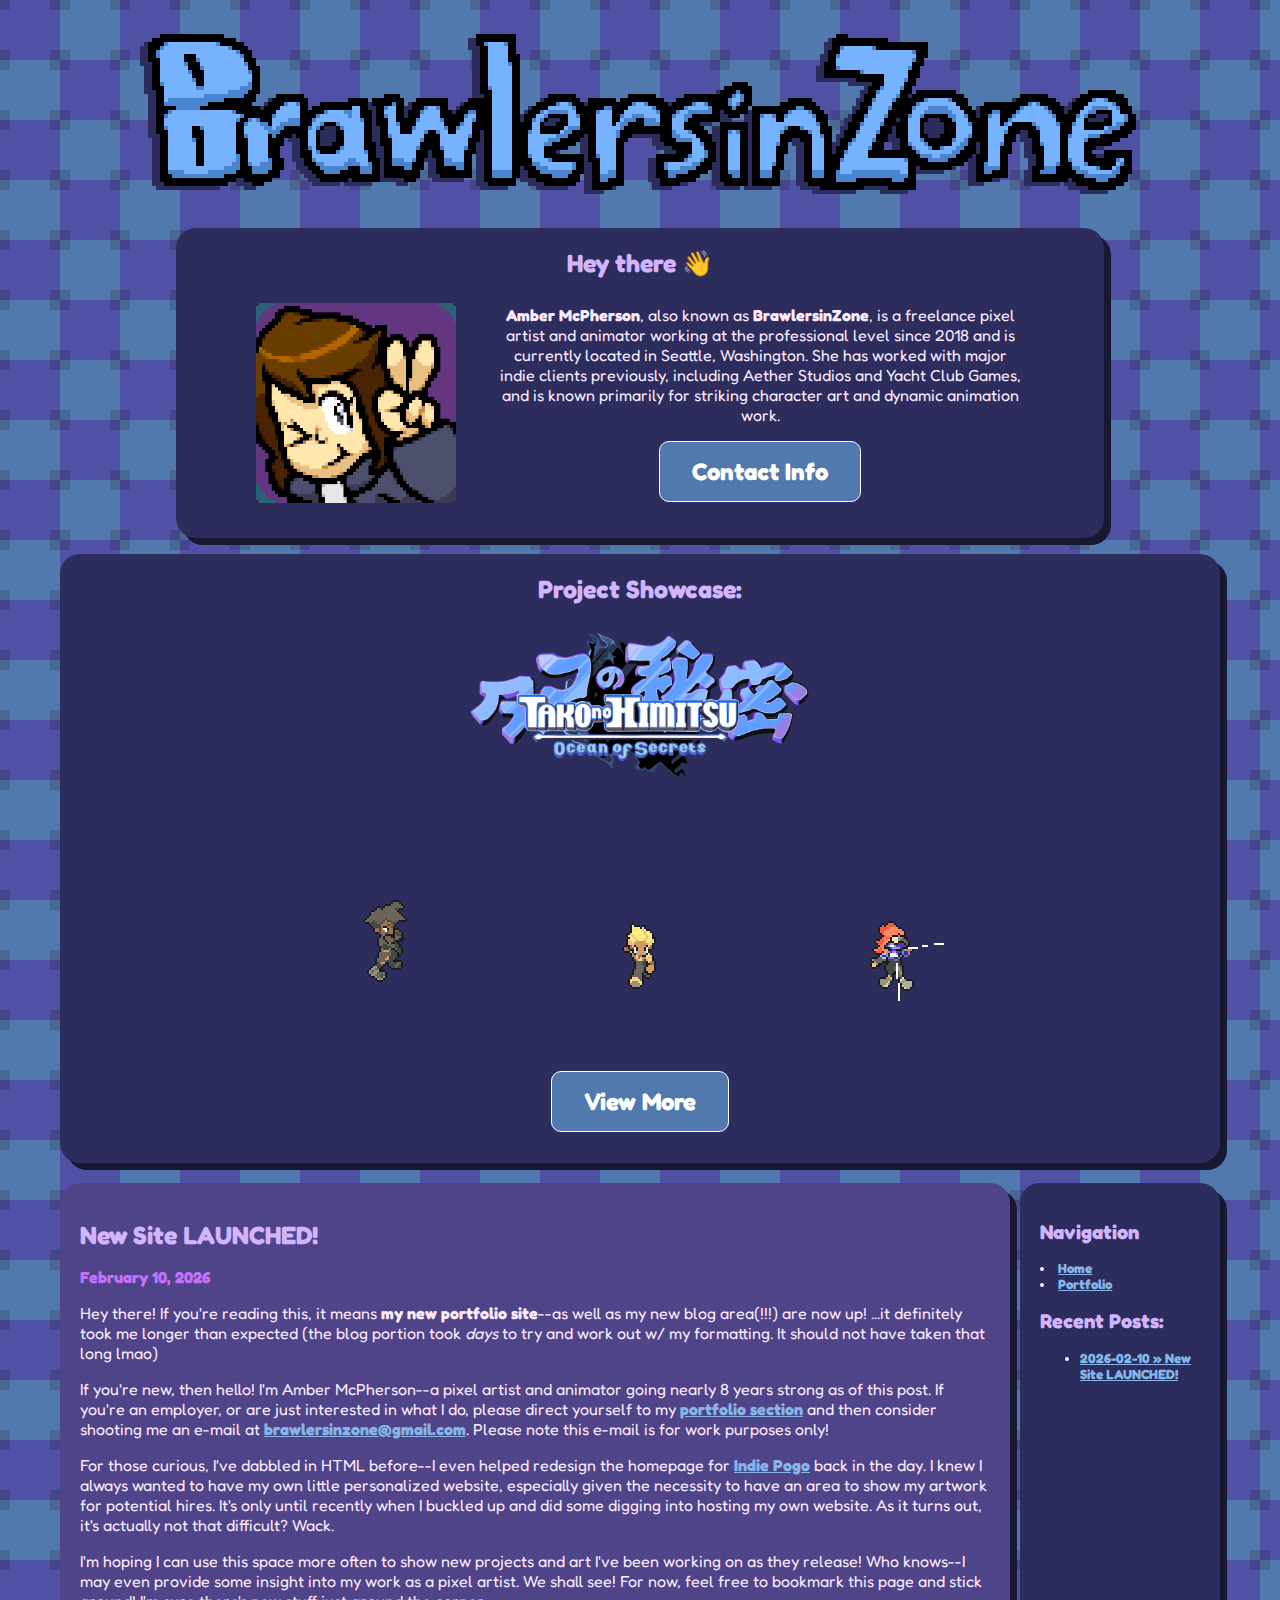
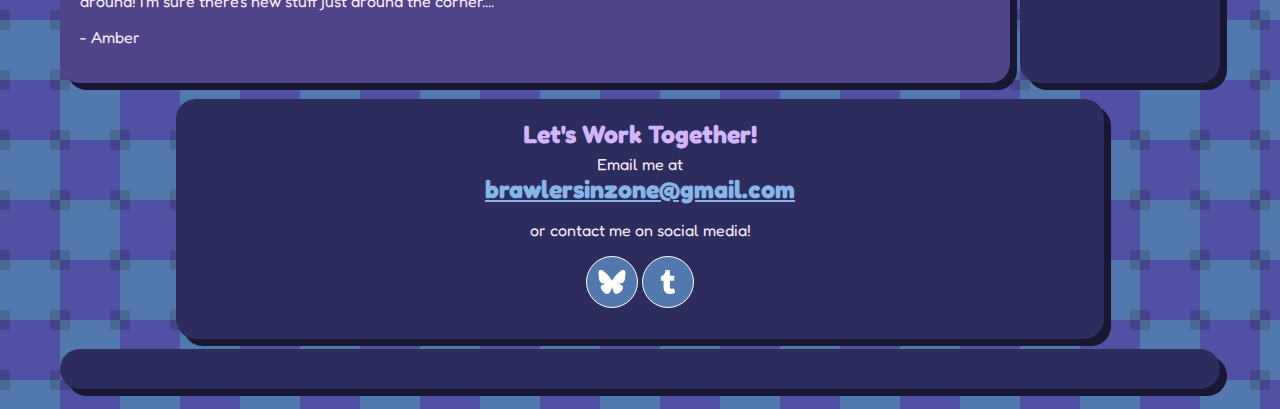
<file: BrawlersinZone-site/index.html>
<head>
    <meta charset="UTF-8">
    <meta name="viewport" content="width=device-width, initial-scale=1.0">
    <title>BrawlersinZone - Webbed Site</title>
    <link rel="icon" href="artwork\favicon.png" type="image/x-icon"/>	
    <link href="style.css" rel="stylesheet" type="text/css" media="all">
	<style>
		@import url('https://fonts.googleapis.com/css2?family=Fredoka:wdth,wght@75..125,300..600&display=swap');
	</style>
	
  </head>
  
  <body>
        <div id="container">
            <div id="headerArea">
                <div id="header" style=" height: 168px;"></div>
            </div>
			<br>
				<div id="info-box" style="width:80%; margin:auto;">
				<h1 style="margin: 5px;">Hey there 👋</h1>
				<div id="flex">
					<div class="info-box info-flex" style=" padding: 20px;">
						<img src="artwork\newiconTWOOOOObig.png" alt="Pixel art avatar" style="max-width: 200px;">
					</div>
					<div id="block">
							<b>Amber McPherson</b>, also known as <b>BrawlersinZone</b>, is a freelance pixel artist and animator working at the professional level since 2018 and is currently located in Seattle, Washington. She has worked with major indie clients previously, including Aether Studios and Yacht Club Games, and is known primarily for striking character art and dynamic animation work. 
						<p style="margin-bottom: 0;">
							<a class="button" href="#contact">Contact Info</a>
						</p>
					</div>
				</div>
				</div>
				<p>
				<div id="info-box" style="margin:auto;">
				<h1 style="margin: 5px;">Project Showcase:</h1>
						<p><a href="https://store.steampowered.com/app/2357380/Tako_no_Himitsu_Ocean_of_Secrets/" target="_blank">
							<img src="artwork\himitsu\himitsu-logo.png" alt="Tako no Himitsu" style="width: 350px">
						</a></p>
					<div id="flex">
						<div id="block" style="padding:0;">
								<img src="artwork\himitsu\Buuto-attack-promo.gif" alt="Buuto character attack animations">
								<img src="artwork\himitsu\Valance-promo.gif" alt="Valance character animations">
								<img src="artwork\himitsu\Jeanne-promo.gif" alt="Jeanne symbiosis (super) attack animations">
						<p>
						<a class="button" href="portfolio.html">View More</a>
						</div>
					</div>
				</div>
			<br>
            <div id="flex">
                
                <main>
					  <h1>New Site LAUNCHED!</h1>
					  <strong>February 10, 2026</strong>
                    <p>Hey there! If you're reading this, it means <b>my new portfolio site</b>--as well as my new blog area(!!!) are now up! ...it definitely took me longer than expected (the blog portion took <i>days</i> to try and work out w/ my formatting. It should not have taken that long lmao)</p>
					<p>If you're new, then hello! I'm Amber McPherson--a pixel artist and animator going nearly 8 years strong as of this post. If you're an employer, or are just interested in what I do, please direct yourself to my <a href="..portfolio.html">portfolio section</a> and then consider shooting me an e-mail at <a href="mailto:brawlersinzone@gmail.com">brawlersinzone@gmail.com</a>. Please note this e-mail is for work purposes only!
                    <p>For those curious, I've dabbled in HTML before--I even helped redesign the homepage for <a href="https://www.indiepogo.com/">Indie Pogo</a> back in the day. I knew I always wanted to have my own little personalized website, especially given the necessity to have an area to show my artwork for potential hires. It's only until recently when I buckled up and did some digging into hosting my own website. As it turns out, it's actually not that difficult? Wack.</p>
					<p>I'm hoping I can use this space more often to show new projects and art I've been working on as they release! Who knows--I may even provide some insight into my work as a pixel artist. We shall see! For now, feel free to bookmark this page and stick around! I'm sure there's new stuff just around the corner....</p>
					
					<p> - Amber </p>


                </main>

                
            <aside id="rightSidebar" style="margin-left: 10px;"><h2>Navigation</h2>
                <li><a href="index.html">Home</a></li>
                <li><a href="portfolio.html">Portfolio</a></li>
				<div id="recentpostlistdiv"></div>
			</aside></div>
			<p>
			<div id="info-box" style="width:80%; margin:auto;">
				<h1 style="margin: 5px;" id="contact">Let's Work Together!</h1>
				Email me at <div class="info-box info-flex"><a href="mailto:brawlersinzone@gmail.com" style="font-size:25px; word-break: break-all;">brawlersinzone@gmail.com</a></div>
				<p>
				or contact me on social media!<p>
					<a class="button icon" target="_blank" href="https://bsky.app/profile/brawlersinzone.bsky.social">
						<svg xmlns="http://www.w3.org/2000/svg" width="30" height="30" fill="currentColor"viewBox="0 0 640 640"><!--!Font Awesome Free v7.1.0 by @fontawesome - https://fontawesome.com License - https://fontawesome.com/license/free Copyright 2026 Fonticons, Inc.--><path d="M439.8 358.7C436.5 358.3 433.1 357.9 429.8 357.4C433.2 357.8 436.5 358.3 439.8 358.7zM320 291.1C293.9 240.4 222.9 145.9 156.9 99.3C93.6 54.6 69.5 62.3 53.6 69.5C35.3 77.8 32 105.9 32 122.4C32 138.9 41.1 258 47 277.9C66.5 343.6 136.1 365.8 200.2 358.6C203.5 358.1 206.8 357.7 210.2 357.2C206.9 357.7 203.6 358.2 200.2 358.6C106.3 372.6 22.9 406.8 132.3 528.5C252.6 653.1 297.1 501.8 320 425.1C342.9 501.8 369.2 647.6 505.6 528.5C608 425.1 533.7 372.5 439.8 358.6C436.5 358.2 433.1 357.8 429.8 357.3C433.2 357.7 436.5 358.2 439.8 358.6C503.9 365.7 573.4 343.5 593 277.9C598.9 258 608 139 608 122.4C608 105.8 604.7 77.7 586.4 69.5C570.6 62.4 546.4 54.6 483.2 99.3C417.1 145.9 346.1 240.4 320 291.1z"/></svg>
					</a>
					<a class="button icon" target="_blank" href="https://brawlersinzone.tumblr.com">
						<svg xmlns="http://www.w3.org/2000/svg" width="30" height="30" fill="currentColor"viewBox="0 0 640 640"><!--!Font Awesome Free v7.1.0 by @fontawesome - https://fontawesome.com License - https://fontawesome.com/license/free Copyright 2026 Fonticons, Inc.--><path d="M469.9 544.3C456.3 558.8 419.9 576 372.5 576C251.7 576 225.5 487.2 225.5 435.4L225.5 291.4L178 291.4C172.5 291.4 168 286.9 168 281.4L168 213.4C168 206.2 172.5 199.8 179.3 197.4C241.3 175.6 260.8 121.4 263.6 80.3C264.4 69.3 270.1 64 279.7 64L350.6 64C356.1 64 360.6 68.5 360.6 74L360.6 189.2L443.6 189.2C449.1 189.2 453.6 193.6 453.6 199.1L453.6 280.8C453.6 286.3 449.1 290.8 443.6 290.8L360.2 290.8L360.2 424C360.2 458.2 383.9 477.6 428.2 459.8C433 457.9 437.2 456.6 440.9 457.6C444.4 458.5 446.7 461 448.3 465.5L470.3 529.8C472.1 534.8 473.6 540.4 469.9 544.3z"/></svg>
					</svg>
					</a>
					
			</div>
				<script src="script.js"></script>
	  
            <footer id="footer" style="margin-top: 10px;"></footer>
        </div>
 </body>
</file>
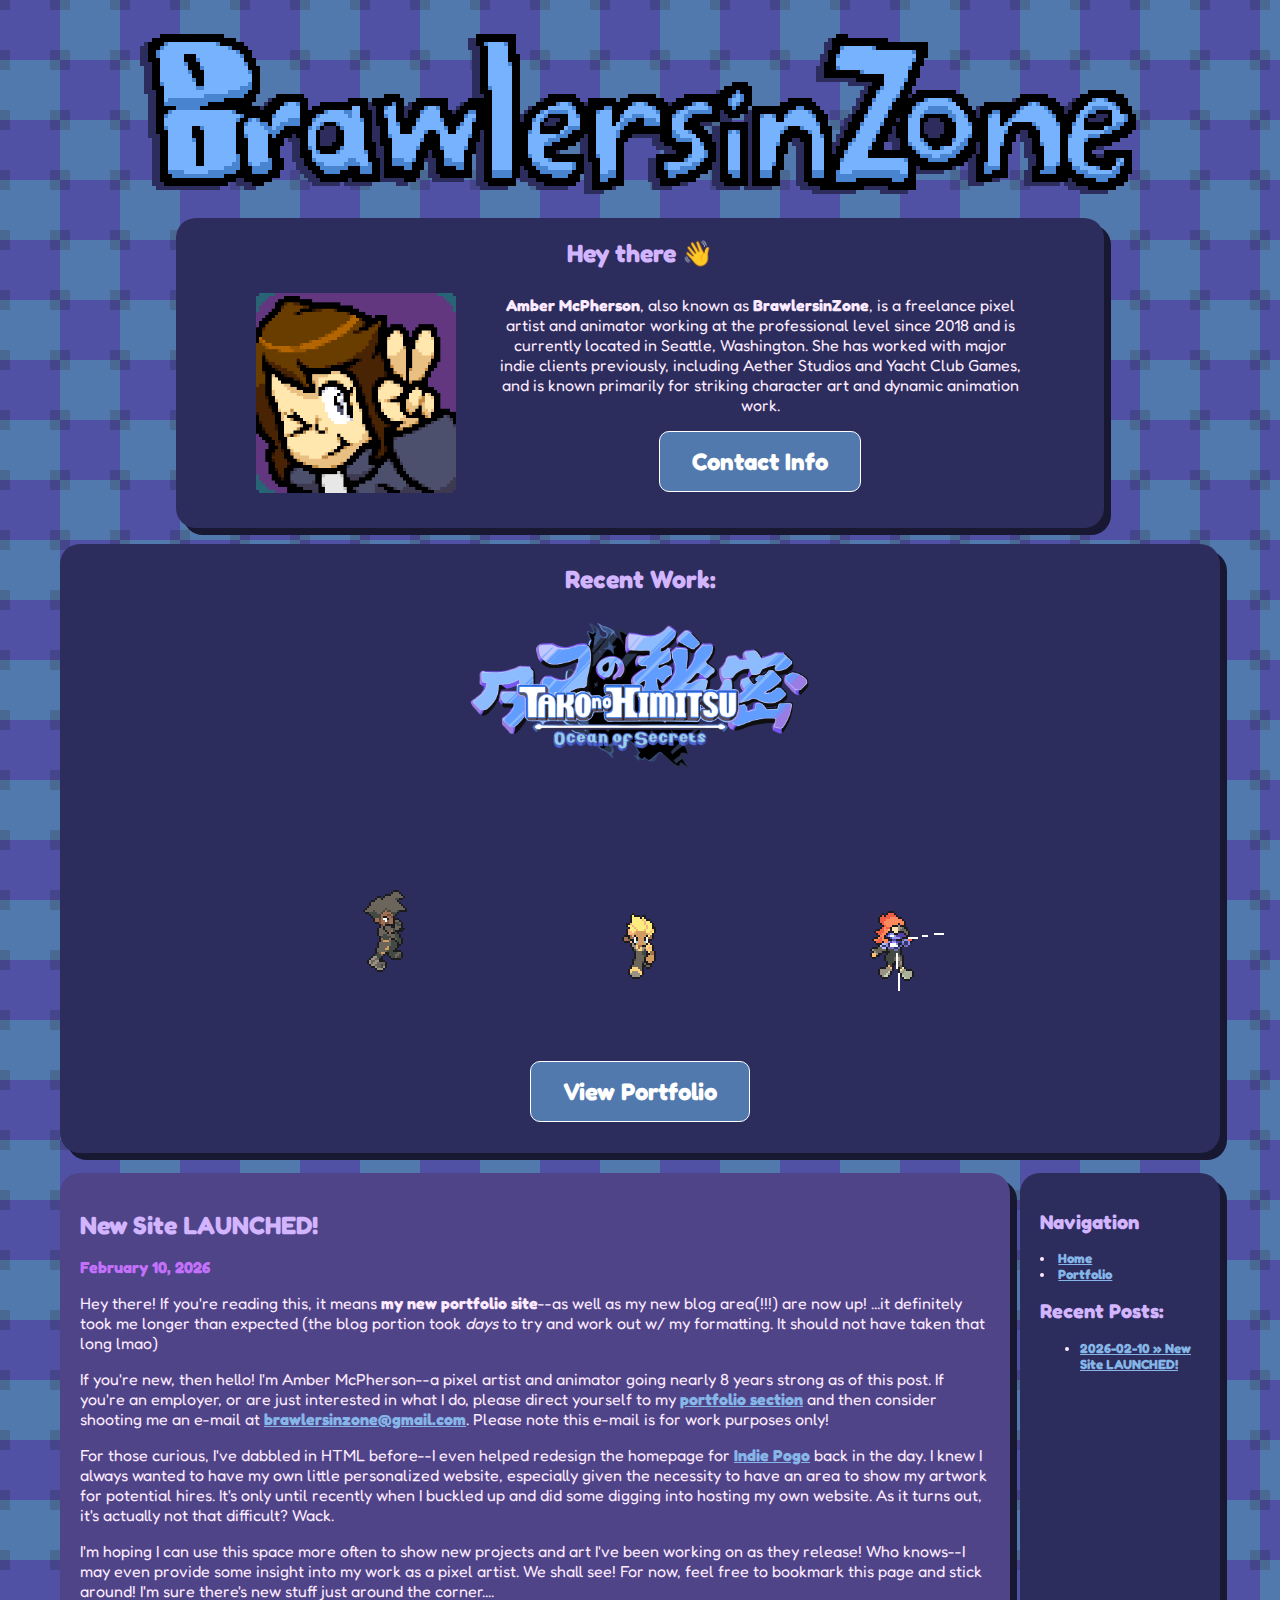
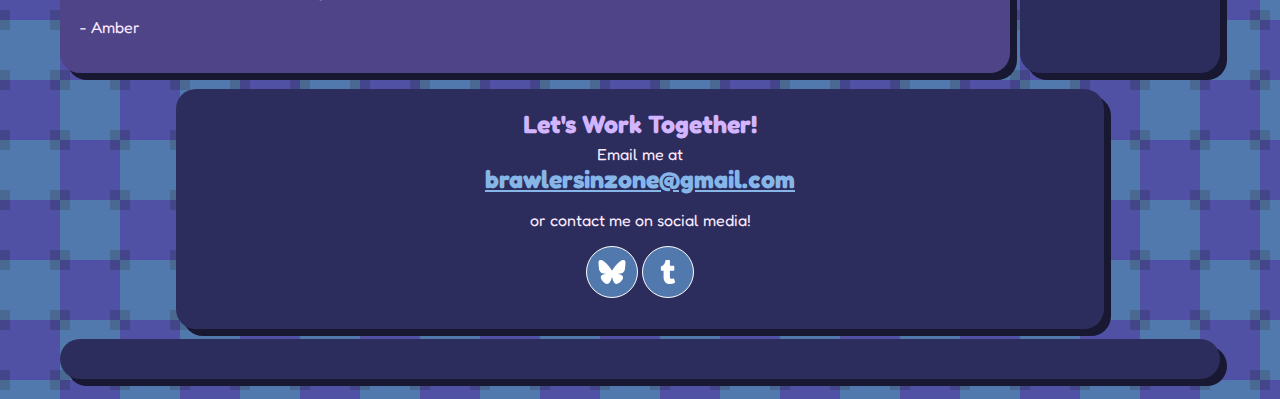
<file: docs/index.html>
<head>
    <meta charset="UTF-8">
    <meta name="viewport" content="width=device-width, initial-scale=1.0">
	<!-- link preview -->
	<meta property="og:type" content="website">
	<meta property="og:title" content="BrawlersinZone - Porfolio Site" />
	<meta property="og:description" content="Official portfolio site for Amber McPherson, pixel artist & animator." />
	<meta property="og:image" content="https://brawlersinzone.com/preview.png" />
	<meta property="og:url" content="https://brawlersinzone.com" />
	<meta name="twitter:card" content="summary_large_image">
	<meta property="twitter:domain" content="brawlersinzone.com">
	<meta property="twitter:url" content="https://brawlersinzone.com/">
	<meta name="twitter:title" content="BrawlersinZone - Porfolio Site">
	<meta name="twitter:description" content="Official portfolio site for Amber McPherson, pixel artist & animator.">
	<meta name="twitter:image" content="https://brawlersinzone.com/preview.png">
	
    <title>BrawlersinZone - Webbed Site</title>
    <link rel="icon" href="artwork\favicon.png" type="image/x-icon"/>	
    <link href="style.css" rel="stylesheet" type="text/css" media="all">
	<style>
		@import url('https://fonts.googleapis.com/css2?family=Fredoka:wdth,wght@75..125,300..600&display=swap');
	</style>
	
  </head>
  
  <body>
        <div id="container">
            <div id="headerArea">
                <div id="header">
					<img src="artwork\title.png" alt="Test" style="max-height: 168px;"></div>
            </div>
			<br>
				<div id="info-box" style="width:80%; margin:auto;">
				<h1 style="margin: 5px;">Hey there 👋</h1>
				<div id="flex">
					<div class="info-box info-flex" style=" padding: 20px;">
						<img src="artwork\newiconTWOOOOObig.png" alt="Pixel art avatar" style="max-width: 200px;">
					</div>
					<div id="block">
							<b>Amber McPherson</b>, also known as <b>BrawlersinZone</b>, is a freelance pixel artist and animator working at the professional level since 2018 and is currently located in Seattle, Washington. She has worked with major indie clients previously, including Aether Studios and Yacht Club Games, and is known primarily for striking character art and dynamic animation work. 
						<p style="margin-bottom: 0;">
							<a class="button" href="#contact">Contact Info</a>
						</p>
					</div>
				</div>
				</div>
				<p>
				<div id="info-box" style="margin:auto;">
				<h1 style="margin: 5px;">Recent Work:</h1>
						<p><a href="https://store.steampowered.com/app/2357380/Tako_no_Himitsu_Ocean_of_Secrets/" target="_blank">
							<img src="artwork\himitsu\himitsu-logo.png" alt="Tako no Himitsu" style="width: 350px">
						</a></p>
					<div id="flex">
						<div id="block" style="padding:0;">
								<img src="artwork\himitsu\Buuto-attack-promo.gif" alt="Buuto character attack animations">
								<img src="artwork\himitsu\Valance-promo.gif" alt="Valance character animations">
								<img src="artwork\himitsu\Jeanne-promo.gif" alt="Jeanne symbiosis (super) attack animations">
						<p>
						<a class="button" href="portfolio.html">View Portfolio</a>
						</div>
					</div>
				</div>
			<br>
            <div id="flex">
                
                <main>
					  <h1>New Site LAUNCHED!</h1>
					  <strong>February 10, 2026</strong>
                    <p>Hey there! If you're reading this, it means <b>my new portfolio site</b>--as well as my new blog area(!!!) are now up! ...it definitely took me longer than expected (the blog portion took <i>days</i> to try and work out w/ my formatting. It should not have taken that long lmao)</p>
					<p>If you're new, then hello! I'm Amber McPherson--a pixel artist and animator going nearly 8 years strong as of this post. If you're an employer, or are just interested in what I do, please direct yourself to my <a href="portfolio.html">portfolio section</a> and then consider shooting me an e-mail at <a href="mailto:brawlersinzone@gmail.com">brawlersinzone@gmail.com</a>. Please note this e-mail is for work purposes only!
                    <p>For those curious, I've dabbled in HTML before--I even helped redesign the homepage for <a href="https://www.indiepogo.com/">Indie Pogo</a> back in the day. I knew I always wanted to have my own little personalized website, especially given the necessity to have an area to show my artwork for potential hires. It's only until recently when I buckled up and did some digging into hosting my own website. As it turns out, it's actually not that difficult? Wack.</p>
					<p>I'm hoping I can use this space more often to show new projects and art I've been working on as they release! Who knows--I may even provide some insight into my work as a pixel artist. We shall see! For now, feel free to bookmark this page and stick around! I'm sure there's new stuff just around the corner....</p>
					
					<p> - Amber </p>


                </main>

                
            <aside id="rightSidebar" style="margin-left: 10px;"><h2>Navigation</h2>
                <li><a href="index.html">Home</a></li>
                <li><a href="portfolio.html">Portfolio</a></li>
				<div id="recentpostlistdiv"></div>
			</aside></div>
			<p>
			<div id="info-box" style="width:80%; margin:auto;">
				<h1 style="margin: 5px;" id="contact">Let's Work Together!</h1>
				Email me at <div class="info-box info-flex"><a href="mailto:brawlersinzone@gmail.com" style="font-size:25px; word-break: break-all;">brawlersinzone@gmail.com</a></div>
				<p>
				or contact me on social media!<p>
					<a class="button icon" target="_blank" href="https://bsky.app/profile/brawlersinzone.com">
						<svg xmlns="http://www.w3.org/2000/svg" width="30" height="30" fill="currentColor"viewBox="0 0 640 640"><!--!Font Awesome Free v7.1.0 by @fontawesome - https://fontawesome.com License - https://fontawesome.com/license/free Copyright 2026 Fonticons, Inc.--><path d="M439.8 358.7C436.5 358.3 433.1 357.9 429.8 357.4C433.2 357.8 436.5 358.3 439.8 358.7zM320 291.1C293.9 240.4 222.9 145.9 156.9 99.3C93.6 54.6 69.5 62.3 53.6 69.5C35.3 77.8 32 105.9 32 122.4C32 138.9 41.1 258 47 277.9C66.5 343.6 136.1 365.8 200.2 358.6C203.5 358.1 206.8 357.7 210.2 357.2C206.9 357.7 203.6 358.2 200.2 358.6C106.3 372.6 22.9 406.8 132.3 528.5C252.6 653.1 297.1 501.8 320 425.1C342.9 501.8 369.2 647.6 505.6 528.5C608 425.1 533.7 372.5 439.8 358.6C436.5 358.2 433.1 357.8 429.8 357.3C433.2 357.7 436.5 358.2 439.8 358.6C503.9 365.7 573.4 343.5 593 277.9C598.9 258 608 139 608 122.4C608 105.8 604.7 77.7 586.4 69.5C570.6 62.4 546.4 54.6 483.2 99.3C417.1 145.9 346.1 240.4 320 291.1z"/></svg>
					</a>
					<a class="button icon" target="_blank" href="https://brawlersinzone.tumblr.com">
						<svg xmlns="http://www.w3.org/2000/svg" width="30" height="30" fill="currentColor"viewBox="0 0 640 640"><!--!Font Awesome Free v7.1.0 by @fontawesome - https://fontawesome.com License - https://fontawesome.com/license/free Copyright 2026 Fonticons, Inc.--><path d="M469.9 544.3C456.3 558.8 419.9 576 372.5 576C251.7 576 225.5 487.2 225.5 435.4L225.5 291.4L178 291.4C172.5 291.4 168 286.9 168 281.4L168 213.4C168 206.2 172.5 199.8 179.3 197.4C241.3 175.6 260.8 121.4 263.6 80.3C264.4 69.3 270.1 64 279.7 64L350.6 64C356.1 64 360.6 68.5 360.6 74L360.6 189.2L443.6 189.2C449.1 189.2 453.6 193.6 453.6 199.1L453.6 280.8C453.6 286.3 449.1 290.8 443.6 290.8L360.2 290.8L360.2 424C360.2 458.2 383.9 477.6 428.2 459.8C433 457.9 437.2 456.6 440.9 457.6C444.4 458.5 446.7 461 448.3 465.5L470.3 529.8C472.1 534.8 473.6 540.4 469.9 544.3z"/></svg>
					</svg>
					</a>
					
			</div>
				<script src="script.js"></script>
	  
            <footer id="footer" style="margin-top: 10px;"></footer>
        </div>
 </body>
</file>
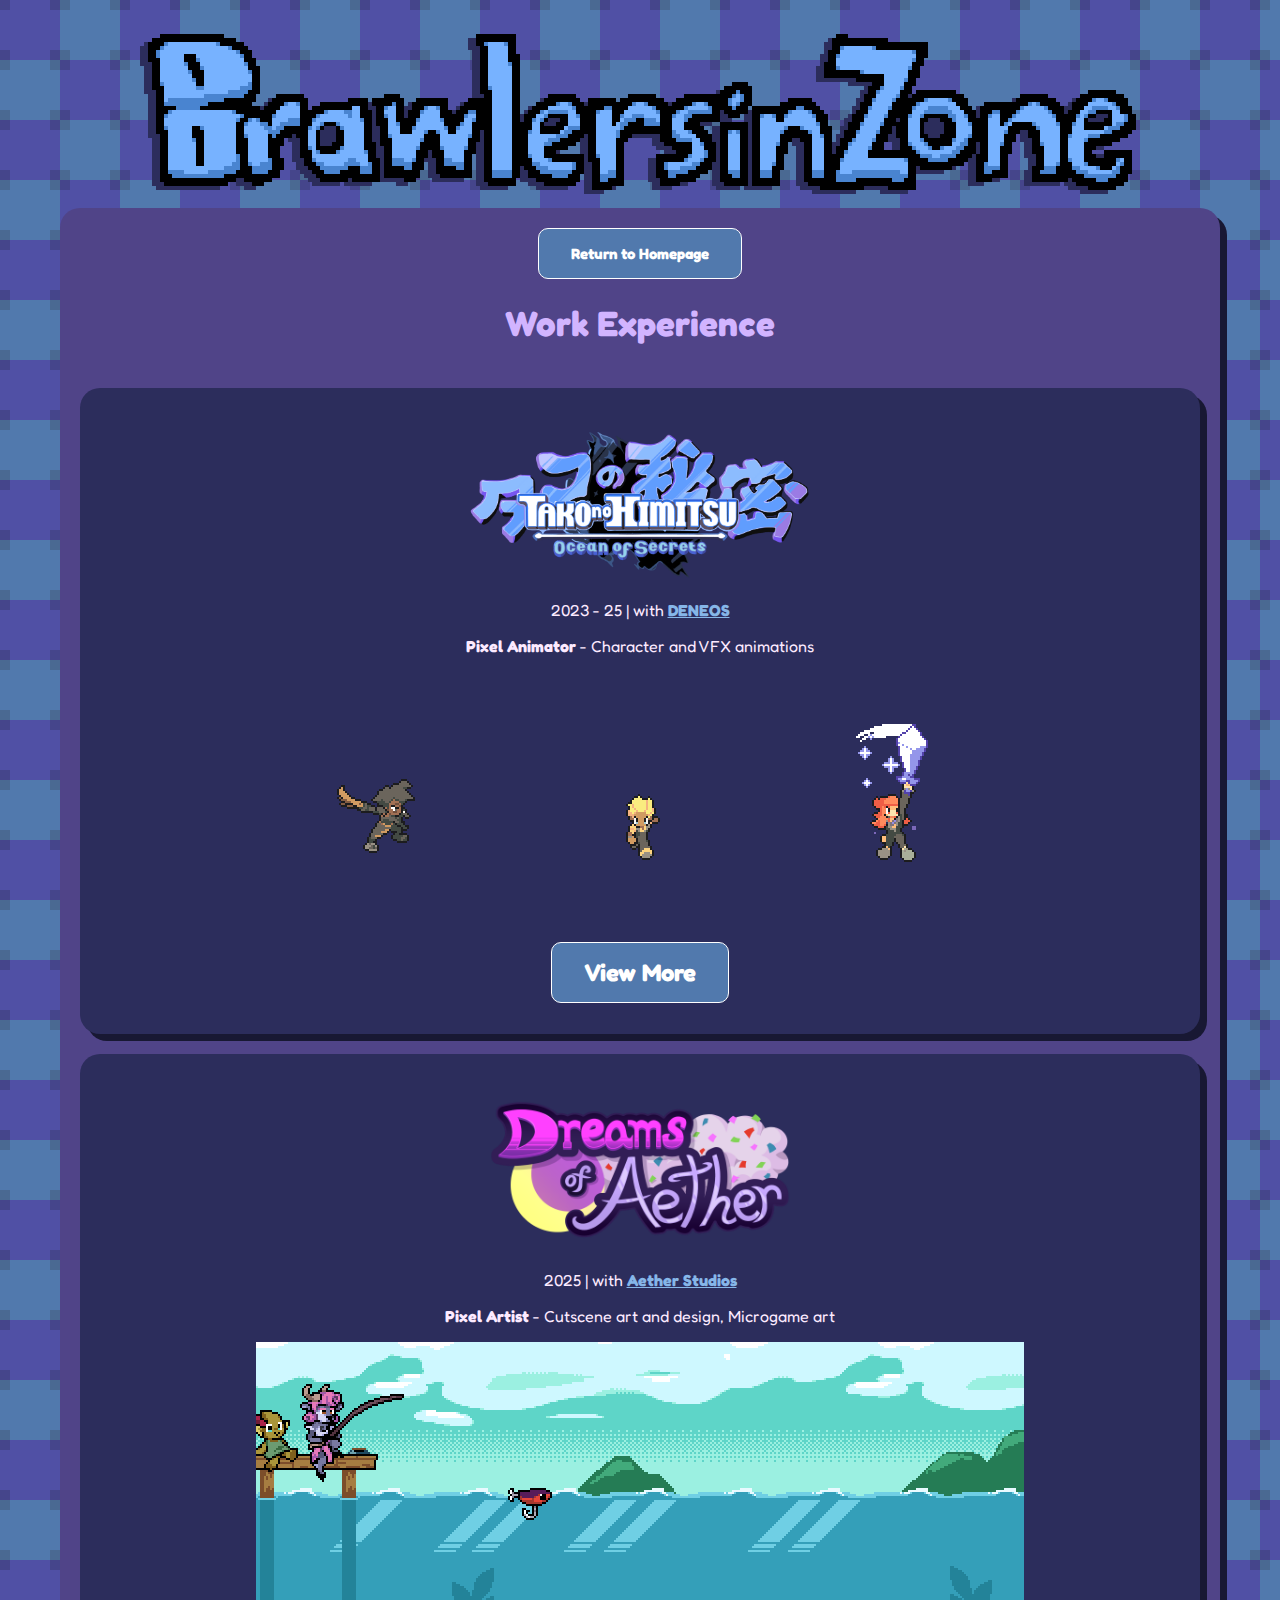
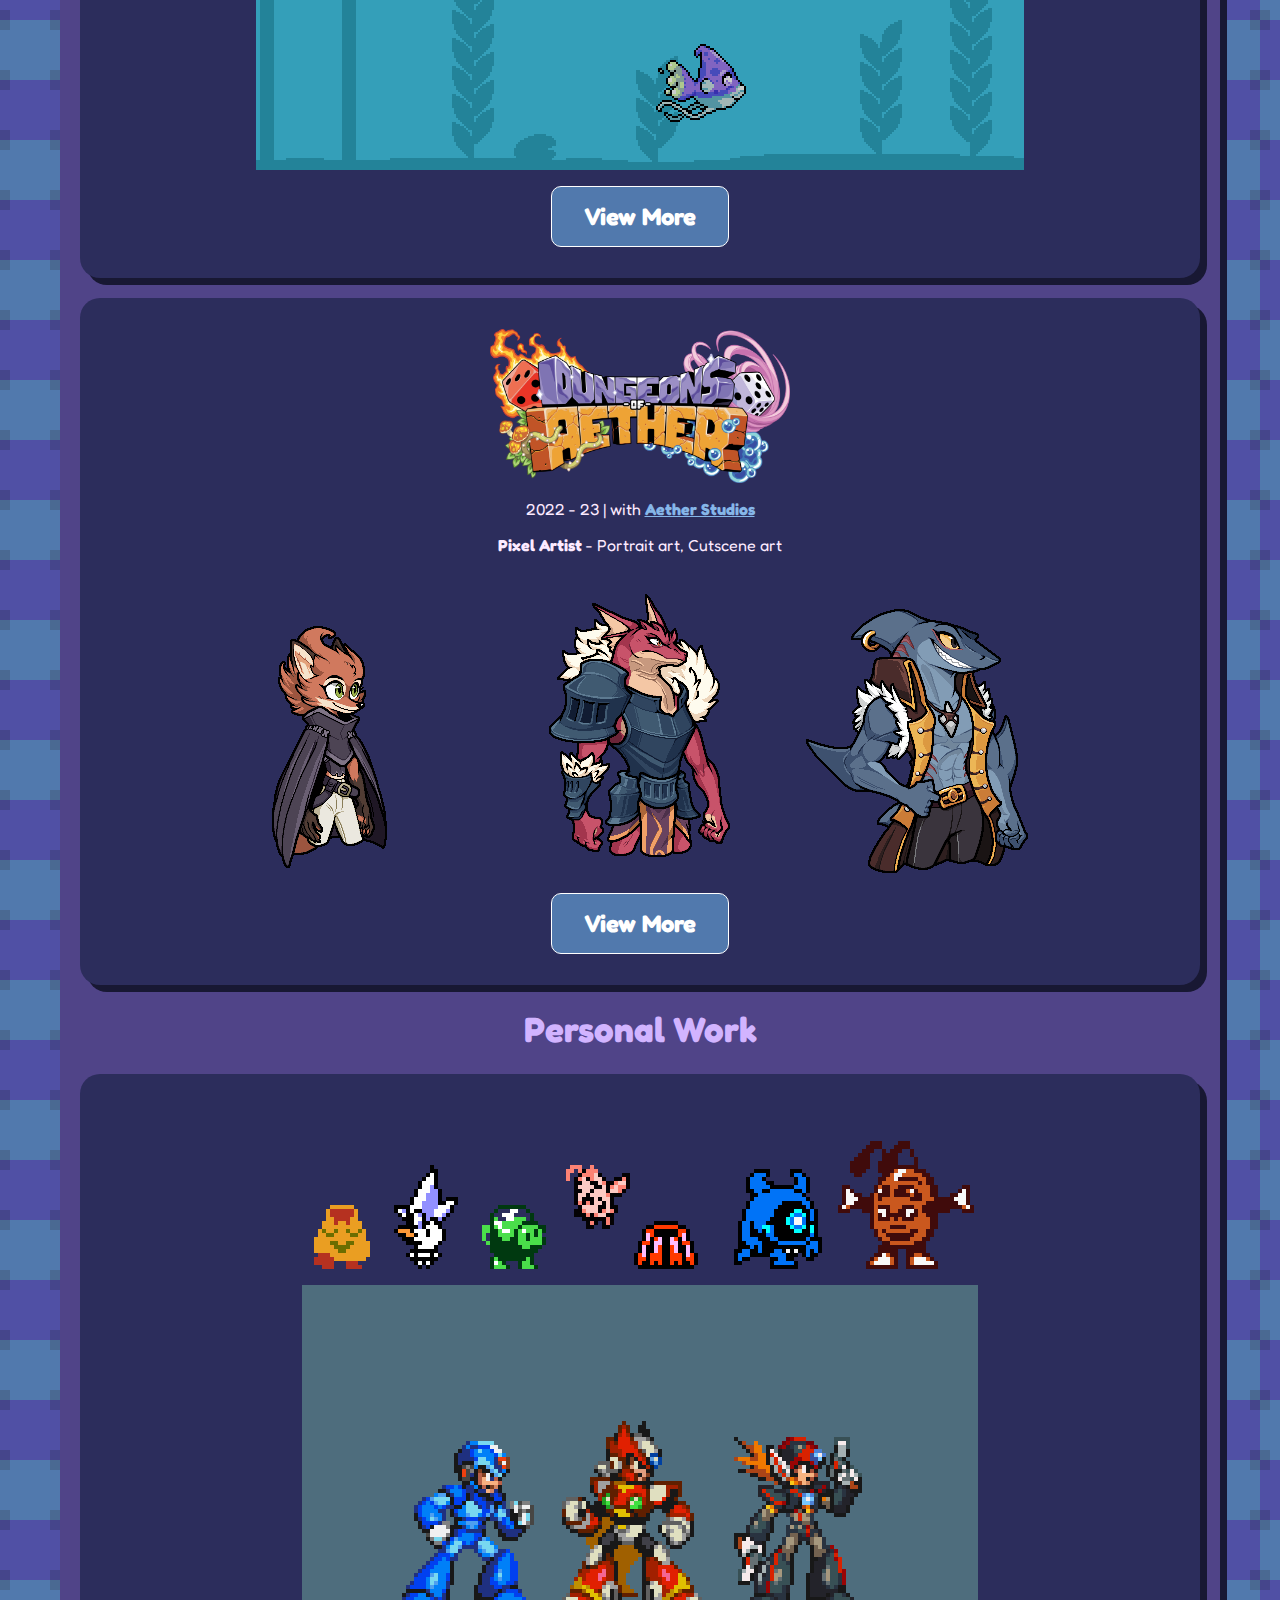
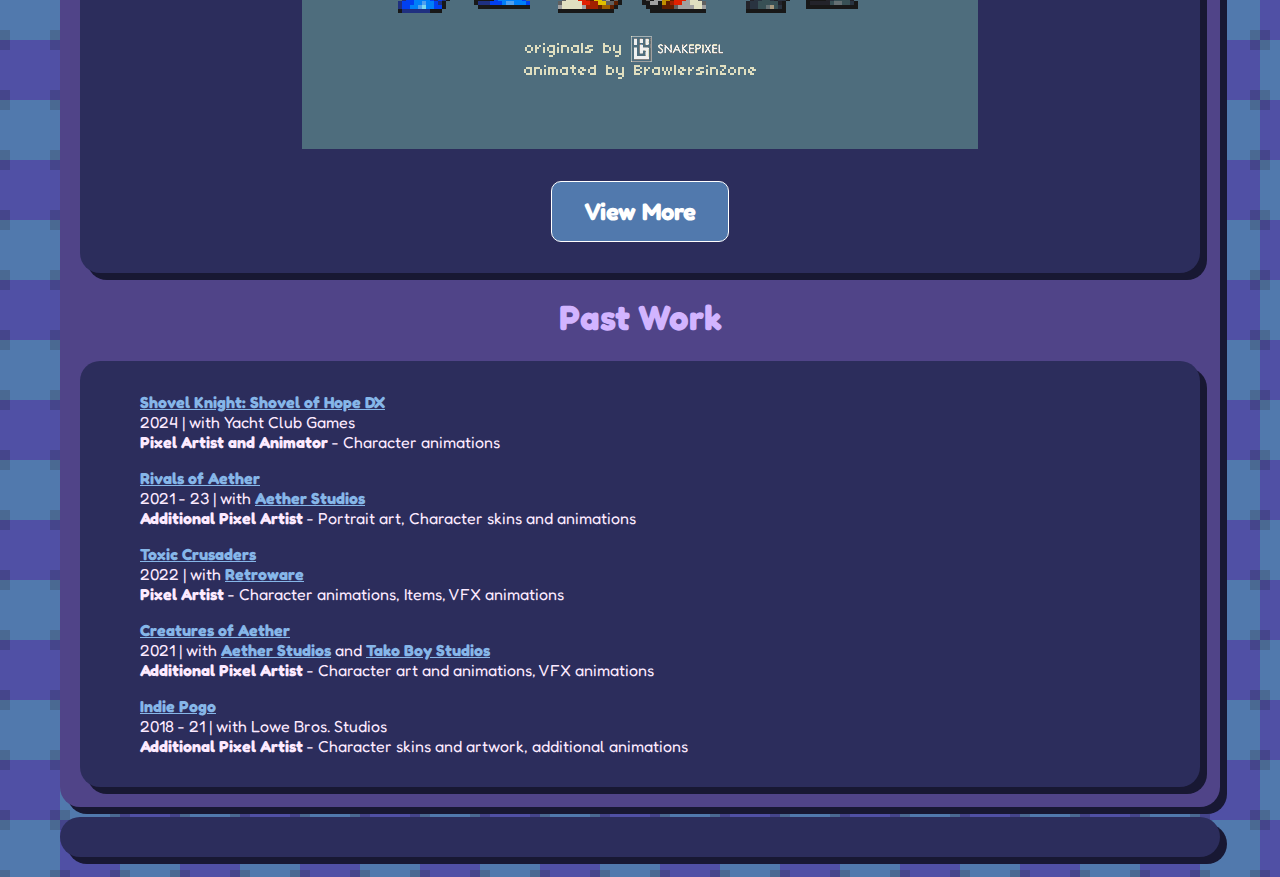
<file: portfolio.html>
<head>
    <meta charset="UTF-8">
    <meta name="viewport" content="width=device-width, initial-scale=1.0">
    <title>Portfolio - BrawlersinZone - Webbed Site</title>
    <link rel="icon" href="artwork\favicon.png" type="image/x-icon"/>	
    <link href="style.css" rel="stylesheet" type="text/css" media="all">
	<style>
		@import url('https://fonts.googleapis.com/css2?family=Fredoka:wdth,wght@75..125,300..600&display=swap');
	</style>
  </head>
  
  <body>
        <div id="container">
            <div id="headerArea">
                <div id="header" style=" height: 168px;"></div>
            </div>

                <main style="text-align: center;">
					<a class="button" href="index.html" style="font-size:15px;">Return to Homepage</a>

                    <h1 style="font-size:35px;">Work Experience</h1>
					
			<br>
				<div id="info-box" class="work-entry" data-game="tako" style="margin:auto;">
						<p><a href="https://store.steampowered.com/app/2357380/Tako_no_Himitsu_Ocean_of_Secrets/" target="_blank">
							<img src="artwork\himitsu\himitsu-logo.png" alt="Tako no Himitsu" style="width: 350px">
						</a></p>
						<p>2023 - 25 | with <a href="https://www.deneosproduction.com/" target="_blank">DENEOS</a></p>
						<p><b>Pixel Animator</b> - Character and VFX animations</p>
						<span class="dash"></span>
					<p></p>


						<div id="flex">
							<div id="block" style="padding:0;">
								<img src="artwork\himitsu\Buuto-attack-promo.gif" alt="Buuto character attack animations">
								<img src="artwork\himitsu\Valance-promo.gif" alt="Valance character animations">
								<img src="artwork\himitsu\Jeanne-promo.gif" alt="Jeanne symbiosis (super) attack animations">
														<span id="more">
								<img src="artwork\himitsu\Diva-promo.gif" alt="Diva octopus animations">		
								<img src="artwork\himitsu\Mazlo-promo.gif" alt="Mazlo octopus animations">
								<img src="artwork\himitsu\coat-promo.gif" alt="Coat symbiosis (super) animations">
								<img src="artwork\himitsu\mylene_bars-promo.gif" alt="Music sheet VFX animation">	
								<img src="artwork\himitsu\mylene_notes-promo.gif" alt="Spotlight VFX animations">	

								<img src="artwork\himitsu\KaranSpotlight-promo.gif" alt="Spotlight VFX animation">								
								</div>
								</div>
						</span><p><button onclick="readMore('tako')" class="myBtn button">View More</button>

				</div>
			<br>
				<div id="info-box" class="work-entry" data-game="dreams" style="margin:auto;">
						<p><a href="https://store.steampowered.com/app/3463050/Dreams_of_Aether/" target="_blank">
							<img src="artwork\aetherdream\dreams_logo.png" alt="Dreams of Aether" style="width: 300px">
						</a></p>							
						<p>2025 | with <a href="https://aetherstudios.com/" target="_blank">Aether Studios</a></p>
						<p><b>Pixel Artist</b> - Cutscene art and design, Microgame art</p>
						<span class="dash"></span>
					<p></p>
						<div id="flex">
							<div id="block" style="padding:0;">
								<img src="artwork\aetherdream\fishing-promo.png" alt="Fishing microgame art">
														<span id="more">
								<img src="artwork\aetherdream\dreamabsa-promo.gif" alt="Absa cutscene art">
								<img src="artwork\aetherdream\dreamarti-promo.gif" alt="Artemis cutscene art">
								<img src="artwork\aetherdream\dreamhodan-promo.gif" alt="Hodan cutscene art">
								<img src="artwork\aetherdream\bubblepop-promo.png" alt="Bubble Pop microgame art">
								</div>
								</div>
						</span><p><button onclick="readMore('dreams')" class="myBtn button">View More</button>
				</div>				
			<br>
				<div id="info-box" class="work-entry" data-game="dungeons" style="margin:auto;">
						<p><a href="https://dungeonsofaether.com/" target="_blank">
							<img src="artwork\dungeon\DUNGEONSofAETHER_logo.png" alt="Dungeons of Aether" style="width: 300px">
						</a></p>		
						<p>2022 - 23 | with <a href="https://aetherstudios.com/" target="_blank">Aether Studios</a></p>
						<p><b>Pixel Artist</b> - Portrait art, Cutscene art</p>
						<span class="dash"></span>
					<p></p>
						<div id="flex">
							<div id="block" style="padding:0;">
								<img src="artwork\dungeon\fleet_portrait.gif" alt="Fleet dialog portraits">
								<img src="artwork\dungeon\artemis_portrait.gif" alt="Artemis dialog portraits">								
								<img src="artwork\dungeon\slade_portrait.gif" alt="Slade dialog portraits">		
								<span id="more">
								<img src="artwork\dungeon\intro-panel.png" alt="Opening cutscene panel 1">									
								<img src="artwork\dungeon\hamir-portrait.gif" alt="Hamir dialog portraits">		
								<img src="artwork\dungeon\ayala_portrait.gif" alt="Ayala dialog portraits">		
								<img src="artwork\dungeon\olympia_portrait.gif" alt="Olympia dialog portraits">		
								</div>
								</div>
						</span><p><button onclick="readMore('dungeons')" class="myBtn button">View More</button>
				</div>		
				
                    <h1 style="font-size:35px;">Personal Work</h1>
				<div id="info-box" class="work-entry" data-game="personal" style="margin:auto;">					
						<span class="dash"></span>
					<p></p>
						<div id="flex">
							<div id="block" style="padding:0;">
								<img src="artwork\original\ut-enemies-promo1.gif" alt="Undertale enemy animations in different retro styles">
								<img src="artwork\original\snakepixel_x9_uploadready.gif" alt="Animated idles for Mega Man X characters; originals by snakepixel"><p></p>
								
						<span id="more">
								<img src="artwork\original\img_marvel-cosmic-invasion.png" alt="Skin redraw for Spider-Man from Marvel Rivals">
								<img src="artwork\original\beastieball.png" alt="Fanart of starter creatures from Beastieball game"><p>
								<img src="artwork\original\crossbreedLineup.png" alt="Pokemon sprites of various cross-breed designs; originals by onemegawatt">								
								</div>
								</div>
						</span><p><button onclick="readMore('personal')" class="myBtn button">View More</button>
				</div>	

                    <h1 style="font-size:35px;">Past Work</h1>
				<div id="info-box" style="margin:auto; text-align:left;">					
					<p><a href="store.steampowered.com/app/2661310/Shovel_Knight_Shovel_of_Hope_DX/" target="_blank"> Shovel Knight: Shovel of Hope DX</a><br>
					2024 | with Yacht Club Games<br>
					<b>Pixel Artist and Animator</b> - Character animations
					</p><p>
					<a href="https://rivalsofaether.com/" target="_blank">Rivals of Aether</a><br>
					2021 - 23 | with <a href="https://aetherstudios.com/" target="_blank">Aether Studios</a><br>
					<b>Additional Pixel Artist</b> - Portrait art, Character skins and animations
					</p><p>
					<a href="https://playtoxiccrusaders.com/" target="_blank">Toxic Crusaders</a><br>
					2022 | with <a href="https://retroware.com/" target="_blank">Retroware</a><br>
					<b>Pixel Artist</b> - Character animations, Items, VFX animations
					</p><p>
					<a href="https://creaturesofaether.com/" target="_blank">Creatures of Aether</a><br>
					2021 | with <a href="https://aetherstudios.com/" target="_blank">Aether Studios</a> and <a href="https://www.takoboystudios.com/" target="_blank">Tako Boy Studios</a><br>
					<b>Additional Pixel Artist</b> - Character art and animations, VFX animations
					</p><p>
					<a href="https://www.indiepogo.com/" target="_blank">Indie Pogo</a><br>
					2018 - 21 | with Lowe Bros. Studios<br>
					<b>Additional Pixel Artist</b> - Character skins and artwork, additional animations
					</p>
				</div>					
				
                </main>
            <footer id="footer" style="margin-top: 10px;"></footer>
        </div>
		<script>
		function readMore(game) {
			let dash = document.querySelector(`.work-entry[data-game="${game}"] .dash`);
			let moreText = document.querySelector(`.work-entry[data-game="${game}"] #more`); 
			let btnText = document.querySelector(`.work-entry[data-game="${game}"] .myBtn`);

			if (dash.style.display === "none") {
				dash.style.display = "inline";
				btnText.textContent = "View More";
				moreText.style.display = "none";
			} else {
				dash.style.display = "none";
				btnText.textContent = "View Less"; 
				moreText.style.display = "inline";
			}
		}
		</script>
 </body>
</file>
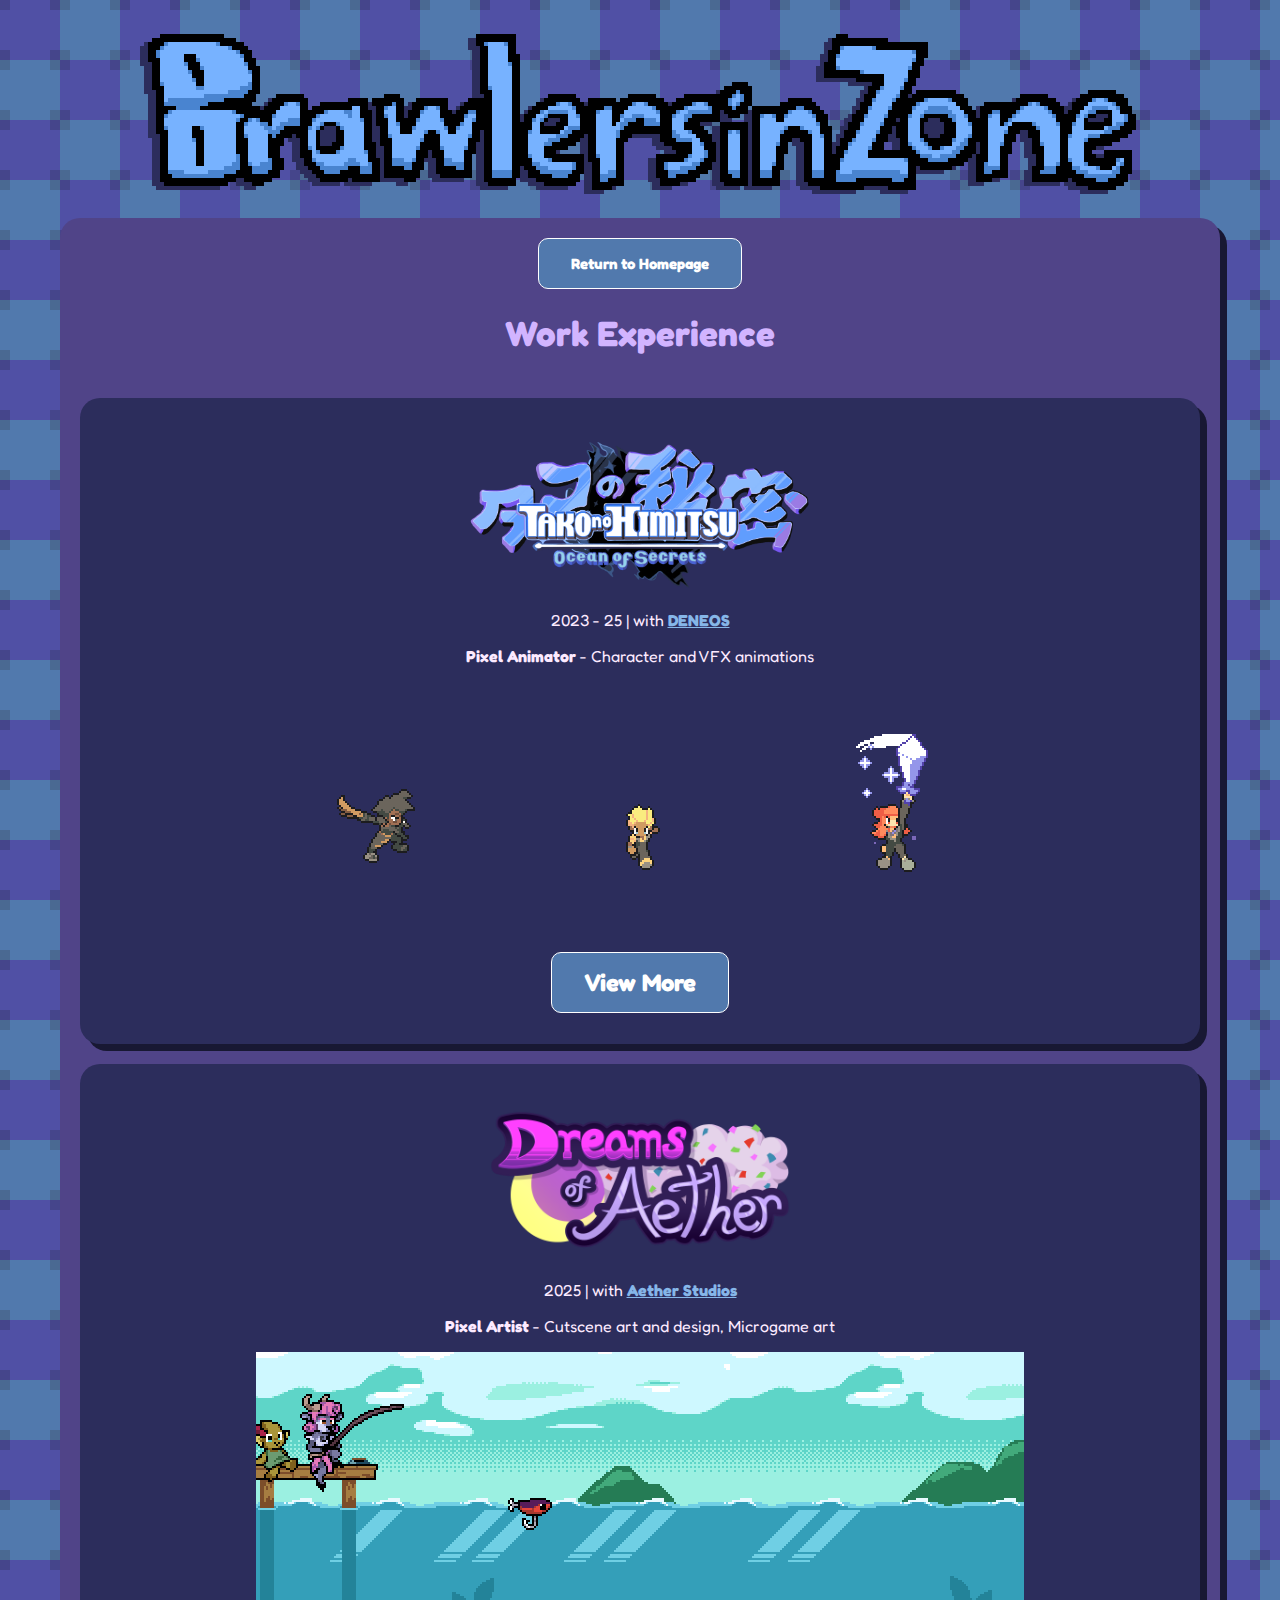
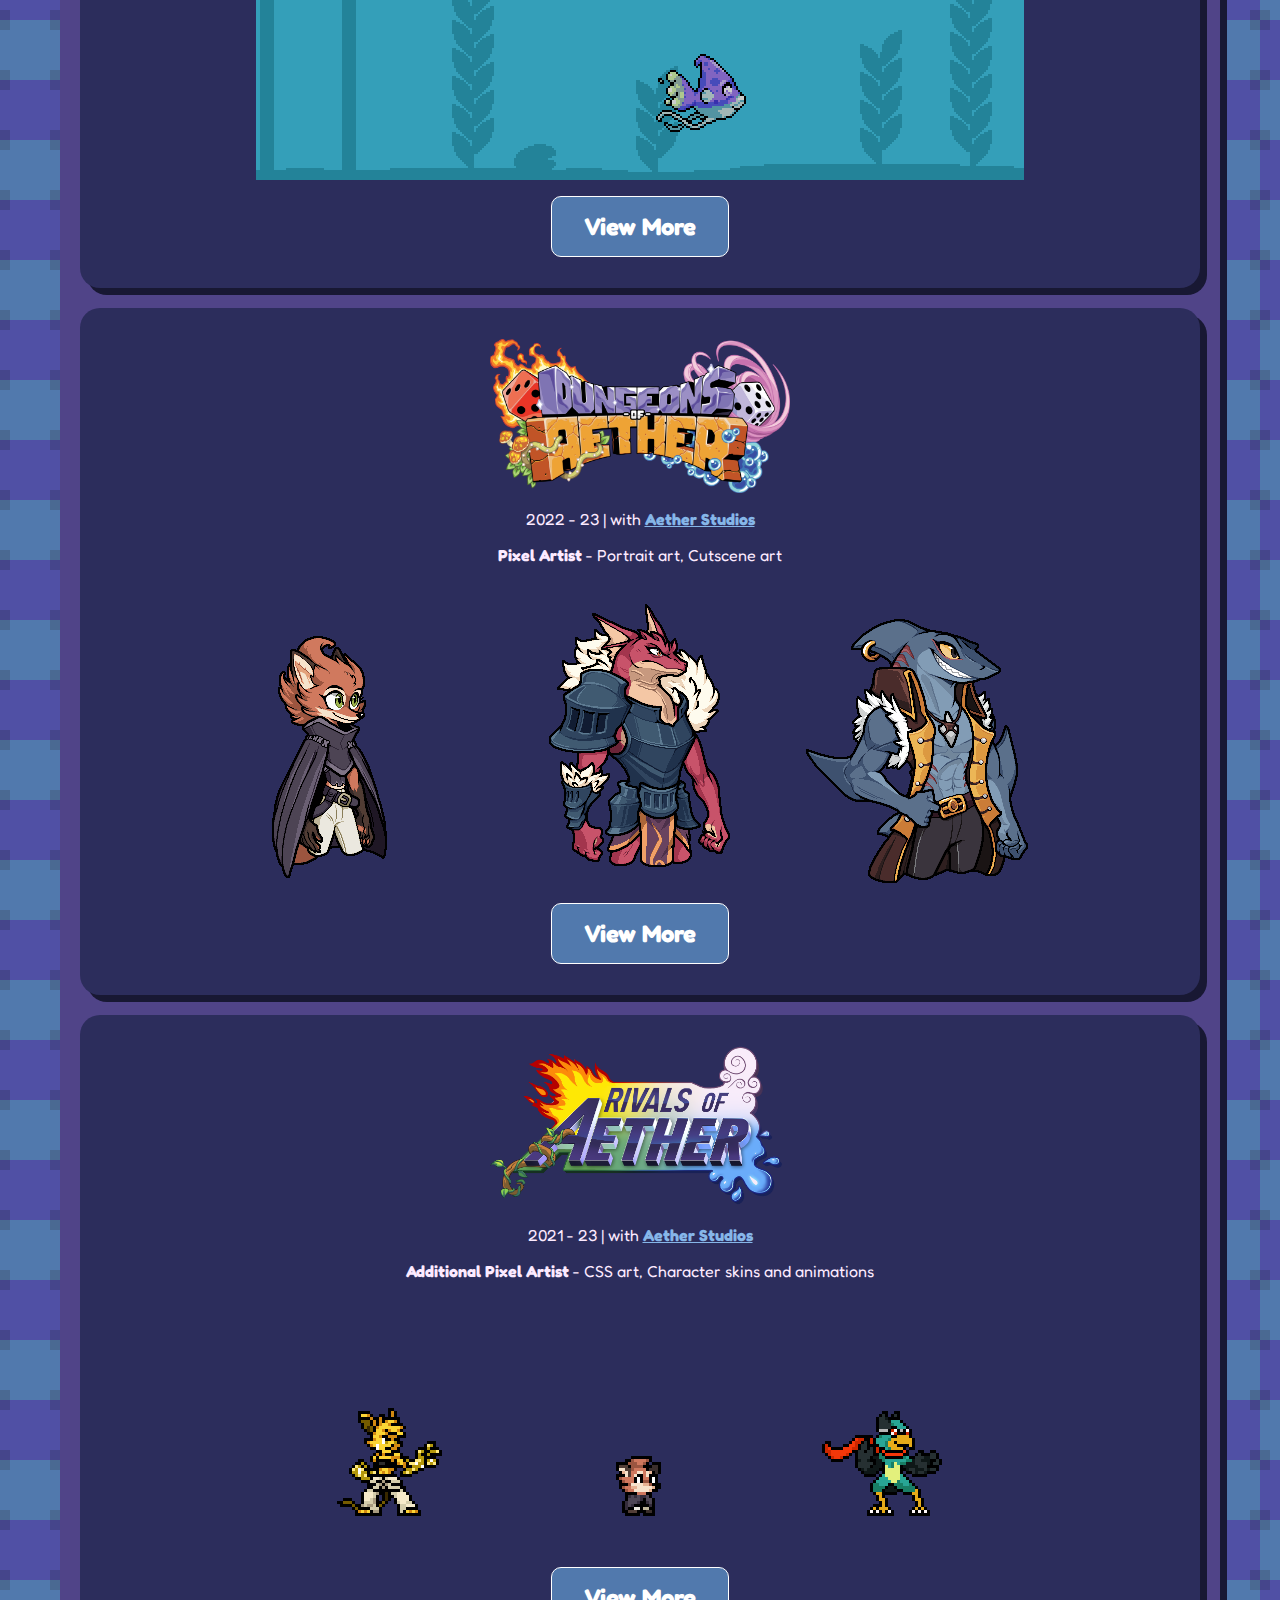
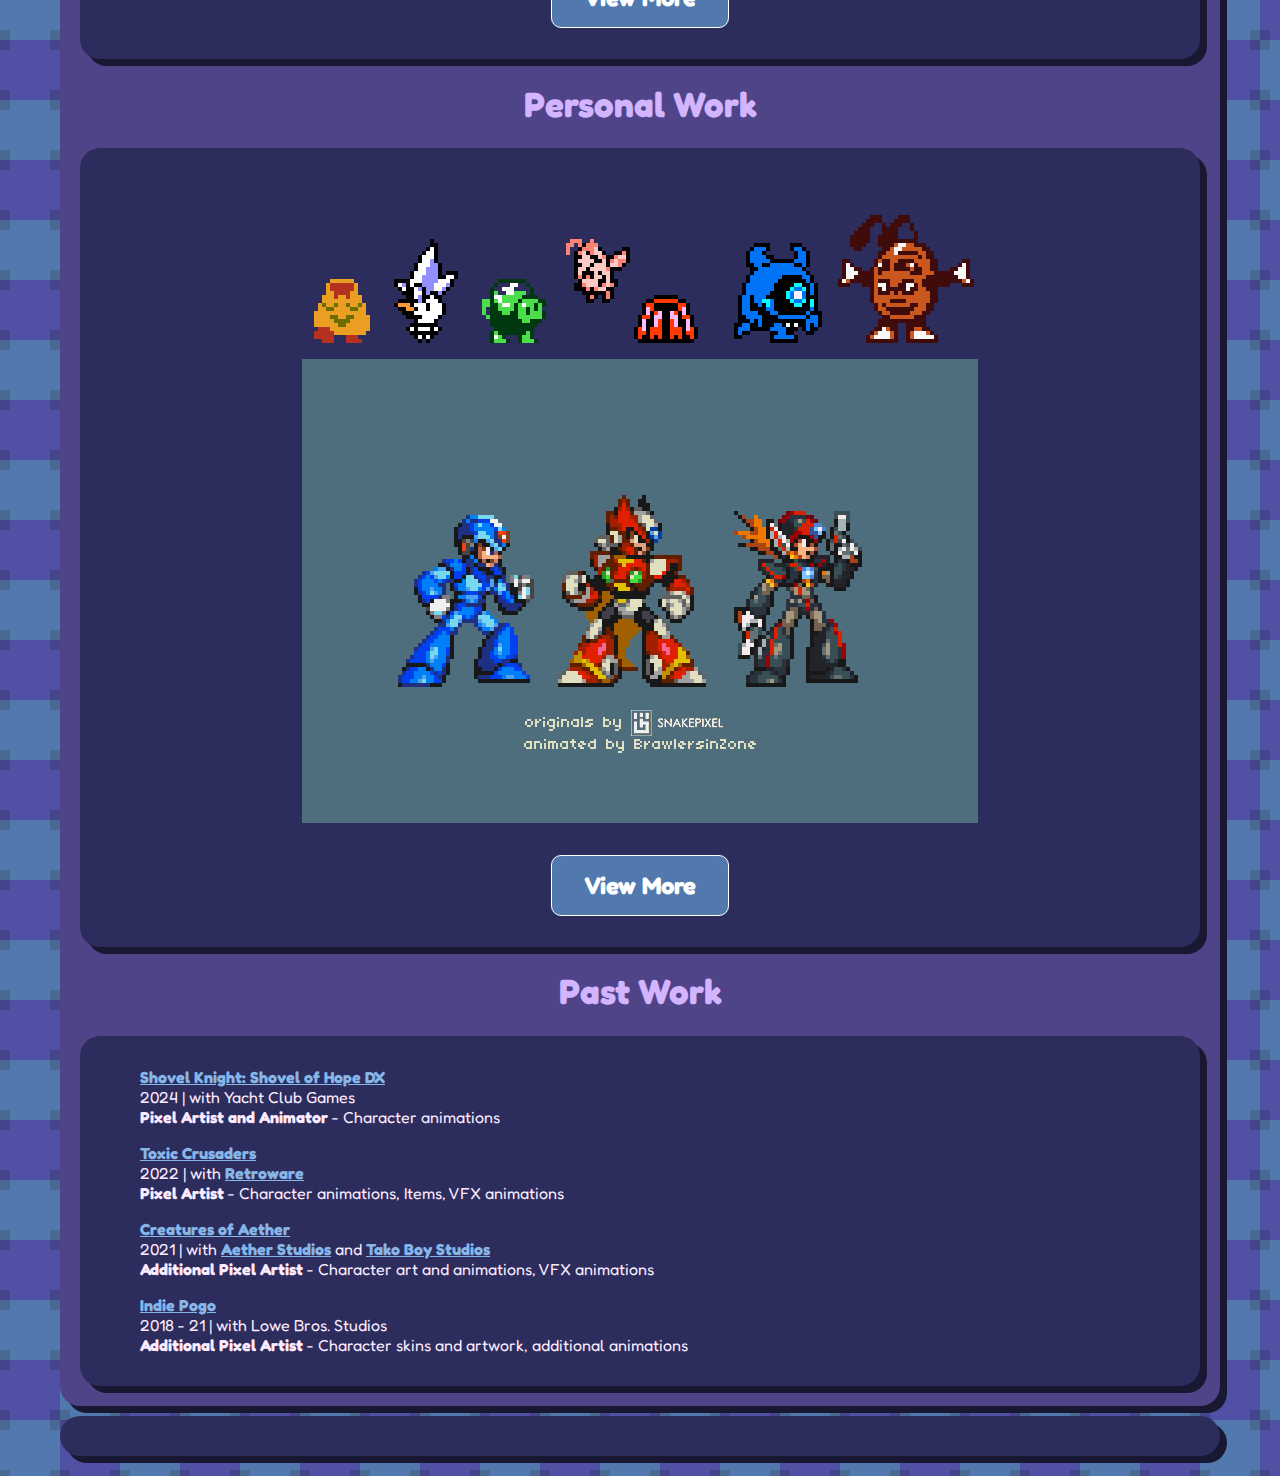
<file: docs/portfolio.html>
<head>
    <meta charset="UTF-8">
    <meta name="viewport" content="width=device-width, initial-scale=1.0">
    <title>Portfolio - BrawlersinZone - Webbed Site</title>
    <link rel="icon" href="artwork\favicon.png" type="image/x-icon"/>	
    <link href="style.css" rel="stylesheet" type="text/css" media="all">
	<style>
		@import url('https://fonts.googleapis.com/css2?family=Fredoka:wdth,wght@75..125,300..600&display=swap');
	</style>
  </head>
  
  <body>
        <div id="container">
            <div id="headerArea">
                <div id="header">
					<img src="artwork\title.png" alt="Test" style="max-height: 168px;"></div>
            </div>
			<br>
                <main style="text-align: center;">
					<a class="button" href="index.html" style="font-size:15px;">Return to Homepage</a>

                    <h1 style="font-size:35px;">Work Experience</h1>
					
			<br>
				<div id="info-box" class="work-entry" data-game="tako" style="margin:auto;">
						<p><a href="https://store.steampowered.com/app/2357380/Tako_no_Himitsu_Ocean_of_Secrets/" target="_blank">
							<img src="artwork\himitsu\himitsu-logo.png" alt="Tako no Himitsu" style="width: 350px">
						</a></p>
						<p>2023 - 25 | with <a href="https://www.deneosproduction.com/" target="_blank">DENEOS</a></p>
						<p><b>Pixel Animator</b> - Character and VFX animations</p>
						<span class="dash"></span>
					<p></p>


						<div id="flex">
							<div id="block" style="padding:0;">
								<img src="artwork\himitsu\Buuto-attack-promo.gif" alt="Buuto character attack animations">
								<img src="artwork\himitsu\Valance-promo.gif" alt="Valance character animations">
								<img src="artwork\himitsu\Jeanne-promo.gif" alt="Jeanne symbiosis (super) attack animations">
														<span id="more">
								<img src="artwork\himitsu\Diva-promo.gif" alt="Diva octopus animations">		
								<img src="artwork\himitsu\Mazlo-promo.gif" alt="Mazlo octopus animations">
								<img src="artwork\himitsu\coat-promo.gif" alt="Coat symbiosis (super) animations">
								<img src="artwork\himitsu\mylene_bars-promo.gif" alt="Music sheet VFX animation">	
								<img src="artwork\himitsu\mylene_notes-promo.gif" alt="Spotlight VFX animations">	

								<img src="artwork\himitsu\KaranSpotlight-promo.gif" alt="Spotlight VFX animation">								
								</div>
								</div>
						</span><p><button onclick="readMore('tako')" class="myBtn button">View More</button>

				</div>
			<br>
				<div id="info-box" class="work-entry" data-game="dreams" style="margin:auto;">
						<p><a href="https://store.steampowered.com/app/3463050/Dreams_of_Aether/" target="_blank">
							<img src="artwork\aetherdream\dreams_logo.png" alt="Dreams of Aether" style="width: 300px">
						</a></p>							
						<p>2025 | with <a href="https://aetherstudios.com/" target="_blank">Aether Studios</a></p>
						<p><b>Pixel Artist</b> - Cutscene art and design, Microgame art</p>
						<span class="dash"></span>
					<p></p>
						<div id="flex">
							<div id="block" style="padding:0;">
								<img src="artwork\aetherdream\fishing-promo.png" alt="Fishing microgame art">
														<span id="more">
								<img src="artwork\aetherdream\dreamabsa-promo.gif" alt="Absa cutscene art">
								<img src="artwork\aetherdream\dreamarti-promo.gif" alt="Artemis cutscene art">
								<img src="artwork\aetherdream\dreamhodan-promo.gif" alt="Hodan cutscene art">
								<img src="artwork\aetherdream\bubblepop-promo.png" alt="Bubble Pop microgame art">
								</div>
								</div>
						</span><p><button onclick="readMore('dreams')" class="myBtn button">View More</button>
				</div>				
			<br>
				<div id="info-box" class="work-entry" data-game="dungeons" style="margin:auto;">
						<p><a href="https://dungeonsofaether.com/" target="_blank">
							<img src="artwork\dungeon\DUNGEONSofAETHER_logo.png" alt="Dungeons of Aether"style="width: 300px">
						</a></p>		
						<p>2022 - 23 | with <a href="https://aetherstudios.com/" target="_blank">Aether Studios</a></p>
						<p><b>Pixel Artist</b> - Portrait art, Cutscene art</p>
						<span class="dash"></span>
					<p></p>
						<div id="flex">
							<div id="block" style="padding:0;">
								<img src="artwork\dungeon\fleet_portrait.gif" alt="Fleet dialog portraits">
								<img src="artwork\dungeon\artemis_portrait.gif" alt="Artemis dialog portraits">								
								<img src="artwork\dungeon\slade_portrait.gif" alt="Slade dialog portraits">		
								<span id="more">
								<img src="artwork\dungeon\intro-panel.png" alt="Opening cutscene panel 1">									
								<img src="artwork\dungeon\hamir-portrait.gif" alt="Hamir dialog portraits">		
								<img src="artwork\dungeon\ayala_portrait.gif" alt="Ayala dialog portraits">		
								<img src="artwork\dungeon\olympia_portrait.gif" alt="Olympia dialog portraits">		
								</div>
								</div>
						</span><p><button onclick="readMore('dungeons')" class="myBtn button">View More</button>
				</div>		
			<br>				
				<div id="info-box" class="work-entry" data-game="rivals" style="margin:auto;">
						<p><a href="https://dungeonsofaether.com/" target="_blank">
							<img src="artwork\rivals\logo-rivals-main.png" alt="Rivals of Aether" style="width: 300px">
						</a></p>		
						<p>2021 - 23 | with <a href="https://aetherstudios.com/" target="_blank">Aether Studios</a></p>
						<p><b>Additional Pixel Artist</b> - CSS art, Character skins and animations</p>
						<span class="dash"></span>
					<p></p>
						<div id="flex">
							<div id="block" style="padding:0;">
								<img src="artwork\rivals\gold_olympia.gif" alt="Golden Olympia skin animations">
								<img src="artwork\rivals\fleet_buddy.gif" alt="Fleet buddy animations">								
								<img src="artwork\rivals\jetset_wrastor.gif" alt="Streetwave Wrastor skin animations">		
								<span id="more">
								<img src="artwork\rivals\gold_wrastor.gif" alt="Golden Wrastor skin animations">	
								<img src="artwork\rivals\absa_dice_vfx.gif" alt="Absa cloud dice object animations">									
								<img src="artwork\rivals\highroller_absa.gif" alt="High Roller Absa skin animations">	
								<img src="artwork\rivals\wrastor_portrait.png" alt="Wrastor CSS art">	
								<img src="artwork\rivals\sylvanos_portrait.png" alt="Sylvanos CSS art">	
								<img src="artwork\rivals\elliana_portrait.png" alt="Elliana CSS art">	
								</div>
								</div>
						</span><p><button onclick="readMore('rivals')" class="myBtn button">View More</button>
				</div>	
				
                    <h1 style="font-size:35px;">Personal Work</h1>
				<div id="info-box" class="work-entry" data-game="personal" style="margin:auto;">					
						<span class="dash"></span>
					<p></p>
						<div id="flex">
							<div id="block" style="padding:0;">
								<img src="artwork\original\ut-enemies-promo1.gif" alt="Undertale enemy animations in different retro styles">
								<img src="artwork\original\snakepixel_x9_uploadready.gif" alt="Animated idles for Mega Man X characters; originals by snakepixel"><p></p>
								
						<span id="more">
								<img src="artwork\original\img_marvel-cosmic-invasion.png" alt="Skin redraw for Spider-Man from Marvel Rivals">
								<img src="artwork\original\beastieball.png" alt="Fanart of starter creatures from Beastieball game"><p>
								<img src="artwork\original\crossbreedLineup.png" alt="Pokemon sprites of various cross-breed designs; originals by onemegawatt">								
								</div>
								</div>
						</span><p><button onclick="readMore('personal')" class="myBtn button">View More</button>
				</div>	

                    <h1 style="font-size:35px;">Past Work</h1>
				<div id="info-box" style="margin:auto; text-align:left;">					
					<p><a href="https://store.steampowered.com/app/2661310/Shovel_Knight_Shovel_of_Hope_DX/" target="_blank"> Shovel Knight: Shovel of Hope DX</a><br>
					2024 | with Yacht Club Games<br>
					<b>Pixel Artist and Animator</b> - Character animations
					</p><p>
					<a href="https://playtoxiccrusaders.com/" target="_blank">Toxic Crusaders</a><br>
					2022 | with <a href="https://retroware.com/" target="_blank">Retroware</a><br>
					<b>Pixel Artist</b> - Character animations, Items, VFX animations
					</p><p>
					<a href="https://creaturesofaether.com/" target="_blank">Creatures of Aether</a><br>
					2021 | with <a href="https://aetherstudios.com/" target="_blank">Aether Studios</a> and <a href="https://www.takoboystudios.com/" target="_blank">Tako Boy Studios</a><br>
					<b>Additional Pixel Artist</b> - Character art and animations, VFX animations
					</p><p>
					<a href="https://www.indiepogo.com/" target="_blank">Indie Pogo</a><br>
					2018 - 21 | with Lowe Bros. Studios<br>
					<b>Additional Pixel Artist</b> - Character skins and artwork, additional animations
					</p>
				</div>					
				
                </main>
            <footer id="footer" style="margin-top: 10px;"></footer>
        </div>
		<script>
		function readMore(game) {
			let dash = document.querySelector(`.work-entry[data-game="${game}"] .dash`);
			let moreText = document.querySelector(`.work-entry[data-game="${game}"] #more`); 
			let btnText = document.querySelector(`.work-entry[data-game="${game}"] .myBtn`);

			if (dash.style.display === "none") {
				dash.style.display = "inline";
				btnText.textContent = "View More";
				moreText.style.display = "none";
			} else {
				dash.style.display = "none";
				btnText.textContent = "View Less"; 
				moreText.style.display = "inline";
			}
		}
		</script>
 </body>
</file>
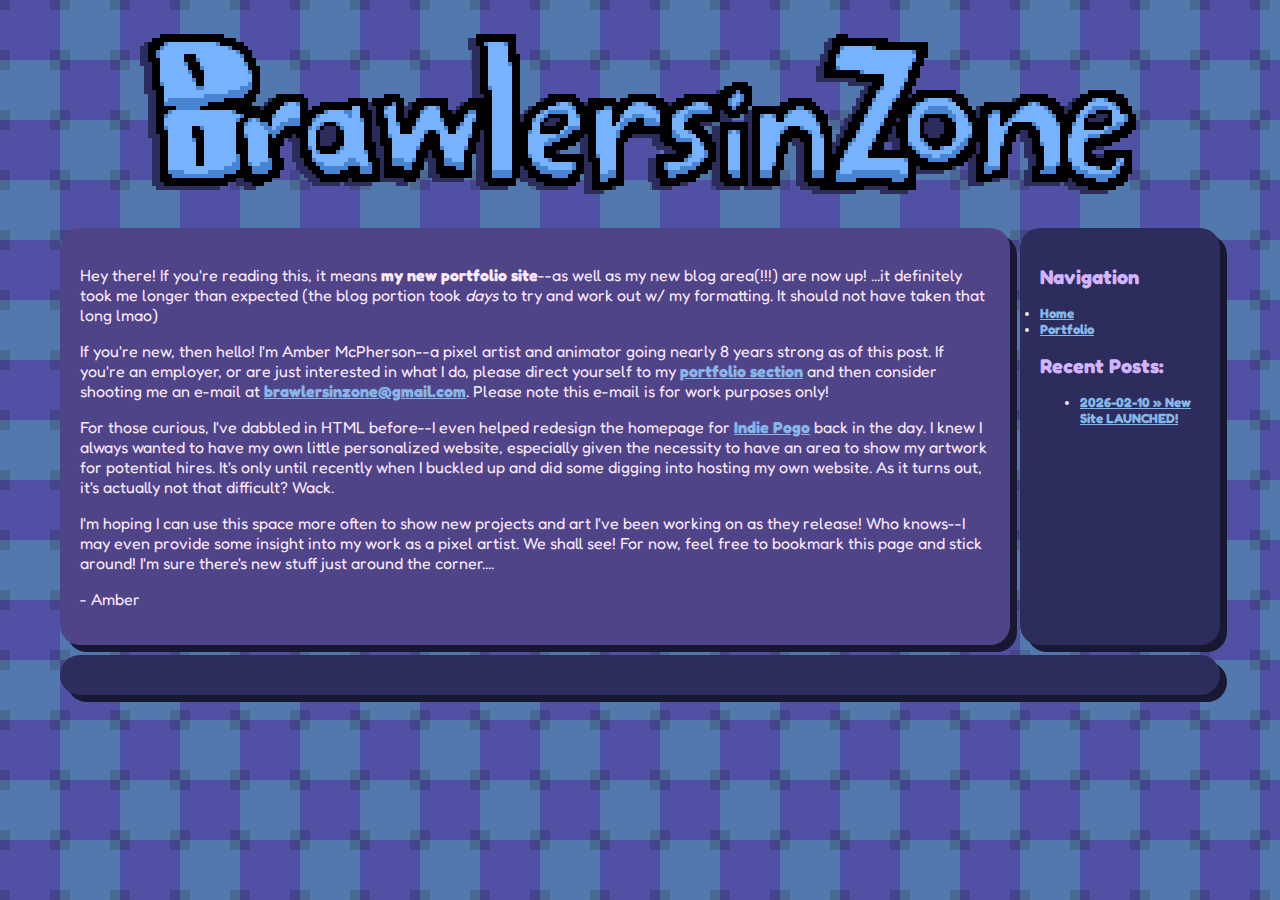
<file: posts/2026-02-10-New-Site-LAUNCHED!.html>
<!DOCTYPE html>
<html>
  <head>
    <meta charset="UTF-8">
    <meta name="viewport" content="width=device-width, initial-scale=1.0">
    <title>BrawlersinZone - Webbed Site</title>
    <link rel="icon" href="..\artwork\favicon.png" type="image/x-icon"/>	
    <link href="../style.css" rel="stylesheet" type="text/css" media="all">
    <title>Blog Post</title>
	<style>
		@import url('https://fonts.googleapis.com/css2?family=Fredoka:wdth,wght@75..125,300..600&display=swap');
	</style> 
  </head>
  <body>
 <body>
        <div id="container">
            <div id="headerArea">
                <div id="header" style=" height: 168px;"></div>
            </div>
			<br>
    <div id="content">
            <div id="flex">
                
                <main>
					  <h1 id="postTitleH1">New Site LAUNCHED!</h1>
					  <strong id="postDate">February 10, 2026</strong>
                    <p>Hey there! If you're reading this, it means <b>my new portfolio site</b>--as well as my new blog area(!!!) are now up! ...it definitely took me longer than expected (the blog portion took <i>days</i> to try and work out w/ my formatting. It should not have taken that long lmao)</p>
					<p>If you're new, then hello! I'm Amber McPherson--a pixel artist and animator going nearly 8 years strong as of this post. If you're an employer, or are just interested in what I do, please direct yourself to my <a href="..portfolio.html">portfolio section</a> and then consider shooting me an e-mail at <a href="mailto:brawlersinzone@gmail.com">brawlersinzone@gmail.com</a>. Please note this e-mail is for work purposes only!
                    <p>For those curious, I've dabbled in HTML before--I even helped redesign the homepage for <a href="https://www.indiepogo.com/">Indie Pogo</a> back in the day. I knew I always wanted to have my own little personalized website, especially given the necessity to have an area to show my artwork for potential hires. It's only until recently when I buckled up and did some digging into hosting my own website. As it turns out, it's actually not that difficult? Wack.</p>
					<p>I'm hoping I can use this space more often to show new projects and art I've been working on as they release! Who knows--I may even provide some insight into my work as a pixel artist. We shall see! For now, feel free to bookmark this page and stick around! I'm sure there's new stuff just around the corner....</p>
					
					<p> - Amber </p>


                </main>
                
            <aside id="rightSidebar" style="margin-left: 10px;"><h2>Navigation</h2>
                <li><a href="../home.html">Home</a></li>
                <li><a href="../portfolio.html">Portfolio</a></li>
				<div id="recentpostlistdiv"></div>
			</aside></div>
	  
    </div> 
  <script src="../script.js"></script>
  <footer id="footer" style="margin-top: 10px;"></footer>
    </div>

  </body>
</html>
</file>
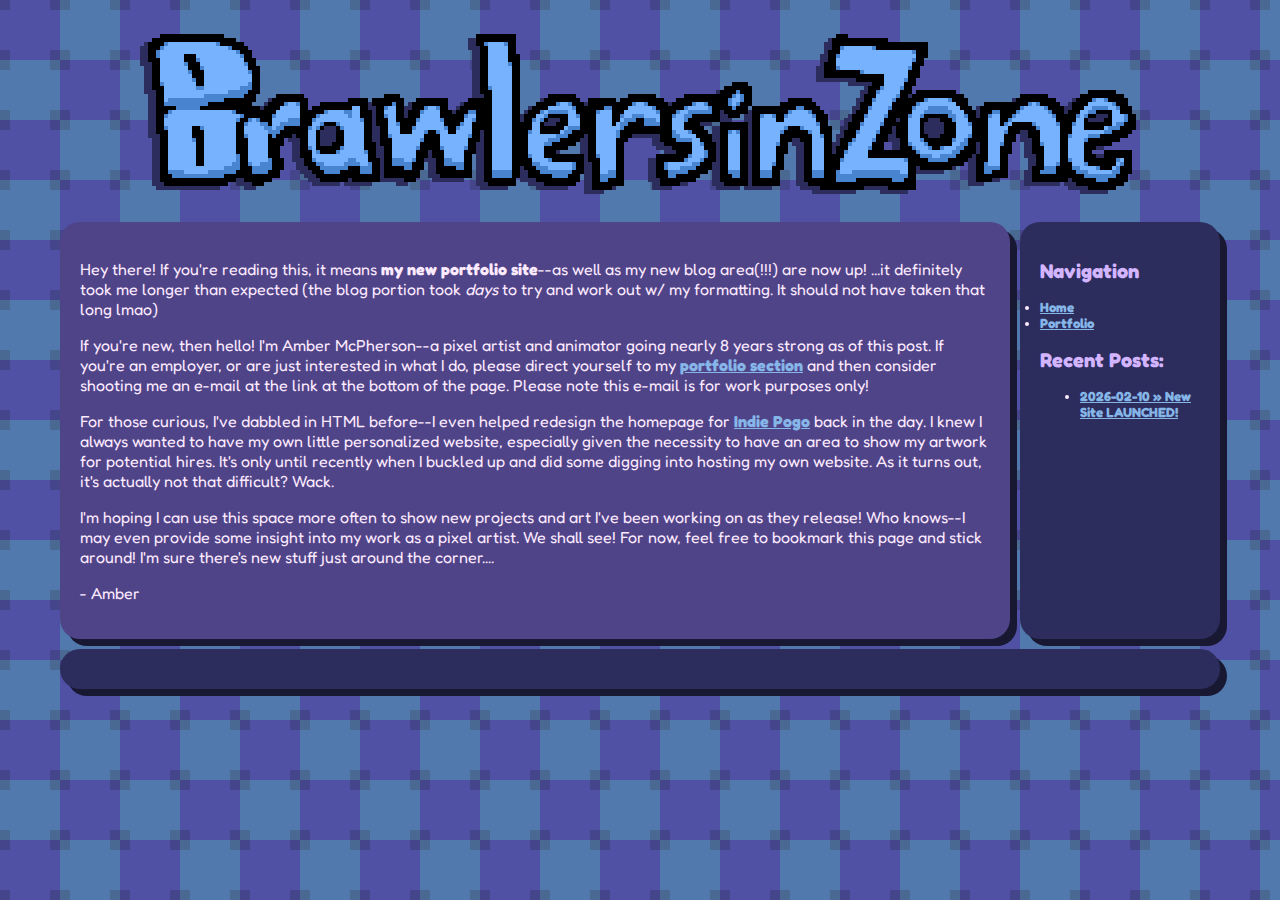
<file: docs/posts/2026-02-10-New-Site-LAUNCHED!.html>
<!DOCTYPE html>
<html>
  <head>
    <meta charset="UTF-8">
    <meta name="viewport" content="width=device-width, initial-scale=1.0">
    <title>BrawlersinZone - Webbed Site</title>
    <link rel="icon" href="..\artwork\favicon.png" type="image/x-icon"/>	
    <link href="../style.css" rel="stylesheet" type="text/css" media="all">
    <title>Blog Post</title>
	<!-- link preview -->
	<meta property="og:type" content="website">
	<meta property="og:title" content="BrawlersinZone - Porfolio Site" />
	<meta property="og:description" content="Official portfolio site for Amber McPherson, pixel artist & animator." />
	<meta property="og:image" content="https://brawlersinzone.com/preview.png" />
	<meta property="og:url" content="https://brawlersinzone.com" />
	<meta name="twitter:card" content="summary_large_image">
	<meta property="twitter:domain" content="brawlersinzone.com">
	<meta property="twitter:url" content="https://brawlersinzone.com/">
	<meta name="twitter:title" content="BrawlersinZone - Porfolio Site">
	<meta name="twitter:description" content="Official portfolio site for Amber McPherson, pixel artist & animator.">
	<meta name="twitter:image" content="https://brawlersinzone.com/preview.png">
	
	<style>
		@import url('https://fonts.googleapis.com/css2?family=Fredoka:wdth,wght@75..125,300..600&display=swap');
	</style> 
  </head>
  <body>
 <body>
        <div id="container">
            <div id="headerArea">
                <div id="header">
					<img src="..\artwork\title.png" alt="Test" style="max-height: 168px;"></div>
            </div>
			<br>
    <div id="content">
            <div id="flex">
                
                <main>
					  <h1 id="postTitleH1">New Site LAUNCHED!</h1>
					  <strong id="postDate">February 10, 2026</strong>
                    <p>Hey there! If you're reading this, it means <b>my new portfolio site</b>--as well as my new blog area(!!!) are now up! ...it definitely took me longer than expected (the blog portion took <i>days</i> to try and work out w/ my formatting. It should not have taken that long lmao)</p>
					<p>If you're new, then hello! I'm Amber McPherson--a pixel artist and animator going nearly 8 years strong as of this post. If you're an employer, or are just interested in what I do, please direct yourself to my <a href="../portfolio.html">portfolio section</a> and then consider shooting me an e-mail at the link at the bottom of the page. Please note this e-mail is for work purposes only!
                    <p>For those curious, I've dabbled in HTML before--I even helped redesign the homepage for <a href="https://www.indiepogo.com/">Indie Pogo</a> back in the day. I knew I always wanted to have my own little personalized website, especially given the necessity to have an area to show my artwork for potential hires. It's only until recently when I buckled up and did some digging into hosting my own website. As it turns out, it's actually not that difficult? Wack.</p>
					<p>I'm hoping I can use this space more often to show new projects and art I've been working on as they release! Who knows--I may even provide some insight into my work as a pixel artist. We shall see! For now, feel free to bookmark this page and stick around! I'm sure there's new stuff just around the corner....</p>
					
					<p> - Amber </p>


                </main>
                
            <aside id="rightSidebar" style="margin-left: 10px;"><h2>Navigation</h2>
                <li><a href="../index.html">Home</a></li>
                <li><a href="../portfolio.html">Portfolio</a></li>
				<div id="recentpostlistdiv"></div>
			</aside></div>
	  
    </div> 
  <script src="../script.js"></script>
  <footer id="footer" style="margin-top: 10px;"></footer>
    </div>

  </body>
</html>
</file>
<file: BrawlersinZone-site/style.css>
/* user styles */

            /* styles are what change the color and sizes of stuff on your site. */

            /* these are variables that are being used in the code
    these tended to confuse some people, so I only kept 
    the images as variables */

            :root {
                --header-image: url('artwork/title.png');

                /* colors */
                --content: #43256E;
            }

            /* if you have the URL of a font, you can set it below */
            /* feel free to delete this if it's not your vibe */

            /* this seems like a lot for just one font and I would have to agree 
    but I wanted to include an example of how to include a custom font.
    If you download a font file you can upload it onto your Neocities
    and then link it! Many fonts have separate files for each style
    (bold, italic, etc. T_T) which is why there are so many!
    
    */


            body {
                font-family: 'Fredoka', sans-serif;
                margin: 0;
                background-color: #08031A;
                background-size: 65px;
                color: #fceaff;
                background: url('artwork/tiled-bg.png') repeat 0 0;
				animation: bg-animate 4s infinite linear;
                background-attachment: absolute;			
			}
		
			
			@keyframes bg-animate {
				100% {
				background-position: 120px 120px;
				}
			}

            * {
                box-sizing: border-box;
            }
			

            /* below this line is CSS for the layout */

            /* this is a CSS comment
    to uncomment a line of CSS, remove the * and the /
    before and after the text */


            /* the "container" is what wraps your entire website */
            /* if you want something (like the header) to be Wider than
    the other elements, you will need to move that div outside
    of the container */
            #container {
                max-width: 1200px;
                /* this is the width of your layout! */
                /* if you change the above value, scroll to the bottom
      and change the media query according to the comment! */
                margin: 0 auto;
                /* this centers the entire page */
				padding: 20px;
            }

            /* the area below is for all links on your page
    EXCEPT for the navigation */
            #container a {
                color: #86B6E8;
                font-weight: bold;
                /* if you want to remove the underline
      you can add a line below here that says:
      text-decoration:none; */
            }

            #header {
                width: 100%;
                /* header color here! */
                height: 150px;
                border-radius: 20px;
                /* this is only for a background image! */
                /* if you want to put images IN the header, 
      you can add them directly to the <div id="header"></div> element! */
                background-image: var(--header-image);
                background-size: 100%;
              margin-bottom: 10px;
              margin-top: 10px;
            }

            /* navigation section!! */
            #navbar {
                height: 40px;
                background-color: #13092D;
                /* navbar color */
                width: 100%;
            }

            #navbar ul {
                display: flex;
                padding: 0;
                margin: 0;
                list-style-type: none;
                justify-content: space-evenly;
            }

            #navbar li {
                padding-top: 10px;
            }

            /* navigation links*/
            #navbar li a {
                color: #ED64F5;
                /* navbar text color */
                font-weight: 800;
                text-decoration: none;
                /* this removes the underline */
            }

            /* navigation link when a link is hovered over */
            #navbar li a:hover {
                color: #a49cba;
                text-decoration: underline;
            }

            #flex {
                display: flex;
				justify-content: center;
            }

            /* this colors BOTH sidebars
    if you want to style them separately,
    create styles for #leftSidebar and #rightSidebar */
            aside {
                background-color: #2C2D5C;
                width: 200px;
                padding: 20px;
                font-size: smaller;
                /* this makes the sidebar text slightly smaller */
				border-radius: 20px;
				box-shadow: 7px 7px #181833;
            }


            /* this is the color of the main content area,
    between the sidebars! */
            main {
				background-color: #504488;
                flex: 1;
                padding: 20px;
                order: 2;
				border-radius: 20px;
				box-shadow: 7px 7px #181833;
            }

            /* what's this "order" stuff about??
    allow me to explain!
    if you're using both sidebars, the "order" value
    tells the CSS the order in which to display them.
    left sidebar is 1, content is 2, and right sidebar is 3! */

            */ #leftSidebar {
                order: 1;
            }

            #rightSidebar {
                order: 3;
            }

            footer {
                background-color: #2C2D5C;
                /* background color for footer */
                width: 100%;
                height: 40px;
                padding: 10px;
                text-align: center;
                /* this centers the footer text */
				border-radius: 20px;
				box-shadow: 7px 7px #181833;
            }

            h1,
            h2,
            h3 {
                color: #D2B4FF;
            }

            h1 {
                font-size: 25px;
            }

            strong {
                /* this styles bold text */
                color: #C371FB;
            }

            /* this is just a cool box, it's the darker colored one */
            .box {
                background-color: #13092D;
                border: 1px solid #ED64F5;
                padding: 10px;
            }

            /* CSS for extras */

            #info-box {
                width: 100%;
                padding: 15px;
                padding-left: 60px;
                padding-right: 60px;
                text-align: center;
                background-color: #2C2D5C;              
                border-radius: 20px;
				margin-bottom: 10px;
				box-shadow: 7px 7px #181833;

            }


			.info-flex {
			    display: flex;
				flex-direction: column;
				align-items: center;
				justify-content: center;
			}
			
			#block {
				display: block;
				padding: 20px;
				margin: auto;

			}

			img {
				max-width: 100%;
				height: auto;
				object-fit: cover;
			}
			
			.button {
				background-color: #5179AD;
				border: 1px solid #FFFFFF;
				color: white !important;
				padding: 15px 32px;
				text-align: center;
				text-decoration: none;
				display: inline-block;
				font-size: 24px;
				border-radius: 10px;
				transition-duration: 0.4s;
				  font-weight: bold;
				  font-family: inherit
			}
			
			.button:hover {
				background-color: #13092D;
				color: #ED64F5 !important;
			}

			.icon {
				padding: 10px;
				border-radius: 50%;
			}

			#more {display: none;}
			/* */
			
			/*POST LIST STYLE*/
			#postlistdiv ul {
			  font-size: 1.2em;
			  padding: 0;
			  list-style-type: none;
			}
/*			#recentpostlistdiv ul {
			  font-size: 1.2em;
			  padding: 0;
			  list-style-type: none;
			}*/
			.moreposts {
			  font-size: 0.8em;
			  margin-top: 0.2em;
			}

			/*NEXT AND PREVIOUS LINKS STYLE*/
			#nextprev {
			  text-align: center;
			  margin-top: 1.4em;
			}

			.disableable {
			  pointer-events: none;
			  cursor: pointer;
			  color: grey !important;
			}

            /* BELOW THIS POINT IS MEDIA QUERY */

            /* so you wanna change the width of your page? 
    by default, the container width is 900px.
    in order to keep things responsive, take your new height,
    and then subtrack it by 100. use this new number as the 
    "max-width" value below
    */

            @media only screen and (max-width: 1100px) {
                #flex {
                    flex-wrap: wrap;
                }

                aside {
                    width: 100%;
                }

                /* the order of the items is adjusted here for responsiveness!
      since the sidebars would be too small on a mobile device.
      feel free to play around with the order!
      */
                main {
                    order: 1;
                }

                #leftSidebar {
                    order: 2;
                }

                #rightSidebar {
                    order: 3;
                }

                #navbar ul {
                    flex-wrap: wrap;
                }
            }
</file>
<file: docs/style.css>
:root {
                --header-image: url('artwork/title.png');

                /* colors */
                --content: #43256E;
            }

            body {
                font-family: 'Fredoka', sans-serif;
                margin: 0;
                background-color: #08031A;
                background-size: 65px;
                color: #fceaff;
                background: url('artwork/tiled-bg.png') repeat 0 0;
				animation: bg-animate 4s infinite linear;
                background-attachment: absolute;			
			}
		
			
			@keyframes bg-animate {
				100% {
				background-position: 120px 120px;
				}
			}

            * {
                box-sizing: border-box;
            }
			

            #container {
                max-width: 1200px;

                margin: 0 auto;

				padding: 20px;
            }


            #container a {
                color: #86B6E8;
                font-weight: bold;

            }

            #header {
                width: 100%;
                background-size: 100%;
              margin-top: 10px;
				background-repeat: no-repeat;
            }

            #navbar {
                height: 40px;
                background-color: #13092D;
                width: 100%;
            }

            #navbar ul {
                display: flex;
                padding: 0;
                margin: 0;
                list-style-type: none;
                justify-content: space-evenly;
            }

            #navbar li {
                padding-top: 10px;
            }

            #navbar li a {
                color: #ED64F5;
                font-weight: 800;
                text-decoration: none;
            }

            #navbar li a:hover {
                color: #a49cba;
                text-decoration: underline;
            }

            #flex {
                display: flex;
				justify-content: center;
            }

            aside {
                background-color: #2C2D5C;
                width: 200px;
                padding: 20px;
                font-size: smaller;

				border-radius: 20px;
				box-shadow: 7px 7px #181833;
            }


            main {
				background-color: #504488;
                flex: 1;
                padding: 20px;
                order: 2;
				border-radius: 20px;
				box-shadow: 7px 7px #181833;
            }

            */ #leftSidebar {
                order: 1;
            }

            #rightSidebar {
                order: 3;
            }

            footer {
                background-color: #2C2D5C;

                width: 100%;
                height: 40px;
                padding: 10px;
                text-align: center;
				border-radius: 20px;
				box-shadow: 7px 7px #181833;
            }

            h1,
            h2,
            h3 {
                color: #D2B4FF;
            }

            h1 {
                font-size: 25px;
            }

            strong {
                color: #C371FB;
            }


            .box {
                background-color: #13092D;
                border: 1px solid #ED64F5;
                padding: 10px;
            }


            #info-box {
                width: 100%;
                padding: 15px;
                padding-left: 60px;
                padding-right: 60px;
                text-align: center;
                background-color: #2C2D5C;              
                border-radius: 20px;
				margin-bottom: 10px;
				box-shadow: 7px 7px #181833;

            }


			.info-flex {
			    display: flex;
				flex-direction: column;
				align-items: center;
				justify-content: center;
			}
			
			#block {
				display: block;
				padding: 20px;
				margin: auto;

			}

			img {
				max-width: 100%;
				height: auto;
				object-fit: cover;
			}
			
			.button {
				background-color: #5179AD;
				border: 1px solid #FFFFFF;
				color: white !important;
				padding: 15px 32px;
				text-align: center;
				text-decoration: none;
				display: inline-block;
				font-size: 24px;
				border-radius: 10px;
				transition-duration: 0.4s;
				  font-weight: bold;
				  font-family: inherit
			}
			
			.button:hover {
				background-color: #181833;
				color: #86B6E8 !important;
			}

			.icon {
				padding: 10px;
				border-radius: 50%;
			}

			#more {display: none;}

			#postlistdiv ul {
			  font-size: 1.2em;
			  padding: 0;
			  list-style-type: none;
			}
/*			#recentpostlistdiv ul {
			  font-size: 1.2em;
			  padding: 0;
			  list-style-type: none;
			}*/
			.moreposts {
			  font-size: 0.8em;
			  margin-top: 0.2em;
			}

			#nextprev {
			  text-align: center;
			  margin-top: 1.4em;
			}

			.disableable {
			  pointer-events: none;
			  cursor: pointer;
			  color: grey !important;
			}

            @media only screen and (max-width: 1100px) {
                #flex {
                    flex-wrap: wrap;
                }

                aside {
                    width: 100%;
                }

                main {
                    order: 1;
                }

                #leftSidebar {
                    order: 2;
                }

                #rightSidebar {
                    order: 3;
                }

                #navbar ul {
                    flex-wrap: wrap;
                }
            }

div.e > span:nth-child(2) {
	display: none;
}
</file>
<file: style.css>
/* user styles */

            /* styles are what change the color and sizes of stuff on your site. */

            /* these are variables that are being used in the code
    these tended to confuse some people, so I only kept 
    the images as variables */

            :root {
                --header-image: url('artwork/title.png');

                /* colors */
                --content: #43256E;
            }

            /* if you have the URL of a font, you can set it below */
            /* feel free to delete this if it's not your vibe */

            /* this seems like a lot for just one font and I would have to agree 
    but I wanted to include an example of how to include a custom font.
    If you download a font file you can upload it onto your Neocities
    and then link it! Many fonts have separate files for each style
    (bold, italic, etc. T_T) which is why there are so many!
    
    */


            body {
                font-family: 'Fredoka', sans-serif;
                margin: 0;
                background-color: #08031A;
                background-size: 65px;
                color: #fceaff;
                background: url('artwork/tiled-bg.png') repeat 0 0;
				animation: bg-animate 4s infinite linear;
                background-attachment: absolute;			
			}
		
			
			@keyframes bg-animate {
				100% {
				background-position: 120px 120px;
				}
			}

            * {
                box-sizing: border-box;
            }
			

            /* below this line is CSS for the layout */

            /* this is a CSS comment
    to uncomment a line of CSS, remove the * and the /
    before and after the text */


            /* the "container" is what wraps your entire website */
            /* if you want something (like the header) to be Wider than
    the other elements, you will need to move that div outside
    of the container */
            #container {
                max-width: 1200px;
                /* this is the width of your layout! */
                /* if you change the above value, scroll to the bottom
      and change the media query according to the comment! */
                margin: 0 auto;
                /* this centers the entire page */
				padding: 20px;
            }

            /* the area below is for all links on your page
    EXCEPT for the navigation */
            #container a {
                color: #86B6E8;
                font-weight: bold;
                /* if you want to remove the underline
      you can add a line below here that says:
      text-decoration:none; */
            }

            #header {
                width: 100%;
                /* header color here! */
                height: 150px;
                border-radius: 20px;
                /* this is only for a background image! */
                /* if you want to put images IN the header, 
      you can add them directly to the <div id="header"></div> element! */
                background-image: var(--header-image);
                background-size: 100%;
              margin-bottom: 10px;
              margin-top: 10px;
            }

            /* navigation section!! */
            #navbar {
                height: 40px;
                background-color: #13092D;
                /* navbar color */
                width: 100%;
            }

            #navbar ul {
                display: flex;
                padding: 0;
                margin: 0;
                list-style-type: none;
                justify-content: space-evenly;
            }

            #navbar li {
                padding-top: 10px;
            }

            /* navigation links*/
            #navbar li a {
                color: #ED64F5;
                /* navbar text color */
                font-weight: 800;
                text-decoration: none;
                /* this removes the underline */
            }

            /* navigation link when a link is hovered over */
            #navbar li a:hover {
                color: #a49cba;
                text-decoration: underline;
            }

            #flex {
                display: flex;
				justify-content: center;
            }

            /* this colors BOTH sidebars
    if you want to style them separately,
    create styles for #leftSidebar and #rightSidebar */
            aside {
                background-color: #2C2D5C;
                width: 200px;
                padding: 20px;
                font-size: smaller;
                /* this makes the sidebar text slightly smaller */
				border-radius: 20px;
				box-shadow: 7px 7px #181833;
            }


            /* this is the color of the main content area,
    between the sidebars! */
            main {
				background-color: #504488;
                flex: 1;
                padding: 20px;
                order: 2;
				border-radius: 20px;
				box-shadow: 7px 7px #181833;
            }

            /* what's this "order" stuff about??
    allow me to explain!
    if you're using both sidebars, the "order" value
    tells the CSS the order in which to display them.
    left sidebar is 1, content is 2, and right sidebar is 3! */

            */ #leftSidebar {
                order: 1;
            }

            #rightSidebar {
                order: 3;
            }

            footer {
                background-color: #2C2D5C;
                /* background color for footer */
                width: 100%;
                height: 40px;
                padding: 10px;
                text-align: center;
                /* this centers the footer text */
				border-radius: 20px;
				box-shadow: 7px 7px #181833;
            }

            h1,
            h2,
            h3 {
                color: #D2B4FF;
            }

            h1 {
                font-size: 25px;
            }

            strong {
                /* this styles bold text */
                color: #C371FB;
            }

            /* this is just a cool box, it's the darker colored one */
            .box {
                background-color: #13092D;
                border: 1px solid #ED64F5;
                padding: 10px;
            }

            /* CSS for extras */

            #info-box {
                width: 100%;
                padding: 15px;
                padding-left: 60px;
                padding-right: 60px;
                text-align: center;
                background-color: #2C2D5C;              
                border-radius: 20px;
				margin-bottom: 10px;
				box-shadow: 7px 7px #181833;

            }


			.info-flex {
			    display: flex;
				flex-direction: column;
				align-items: center;
				justify-content: center;
			}
			
			#block {
				display: block;
				padding: 20px;
				margin: auto;

			}

			img {
				max-width: 100%;
				height: auto;
				object-fit: cover;
			}
			
			.button {
				background-color: #5179AD;
				border: 1px solid #FFFFFF;
				color: white !important;
				padding: 15px 32px;
				text-align: center;
				text-decoration: none;
				display: inline-block;
				font-size: 24px;
				border-radius: 10px;
				transition-duration: 0.4s;
				  font-weight: bold;
				  font-family: inherit
			}
			
			.button:hover {
				background-color: #13092D;
				color: #ED64F5 !important;
			}

			.icon {
				padding: 10px;
				border-radius: 50%;
			}

			#more {display: none;}
			/* */
			
			/*POST LIST STYLE*/
			#postlistdiv ul {
			  font-size: 1.2em;
			  padding: 0;
			  list-style-type: none;
			}
/*			#recentpostlistdiv ul {
			  font-size: 1.2em;
			  padding: 0;
			  list-style-type: none;
			}*/
			.moreposts {
			  font-size: 0.8em;
			  margin-top: 0.2em;
			}

			/*NEXT AND PREVIOUS LINKS STYLE*/
			#nextprev {
			  text-align: center;
			  margin-top: 1.4em;
			}

			.disableable {
			  pointer-events: none;
			  cursor: pointer;
			  color: grey !important;
			}

            /* BELOW THIS POINT IS MEDIA QUERY */

            /* so you wanna change the width of your page? 
    by default, the container width is 900px.
    in order to keep things responsive, take your new height,
    and then subtrack it by 100. use this new number as the 
    "max-width" value below
    */

            @media only screen and (max-width: 1100px) {
                #flex {
                    flex-wrap: wrap;
                }

                aside {
                    width: 100%;
                }

                /* the order of the items is adjusted here for responsiveness!
      since the sidebars would be too small on a mobile device.
      feel free to play around with the order!
      */
                main {
                    order: 1;
                }

                #leftSidebar {
                    order: 2;
                }

                #rightSidebar {
                    order: 3;
                }

                #navbar ul {
                    flex-wrap: wrap;
                }
            }
</file>
